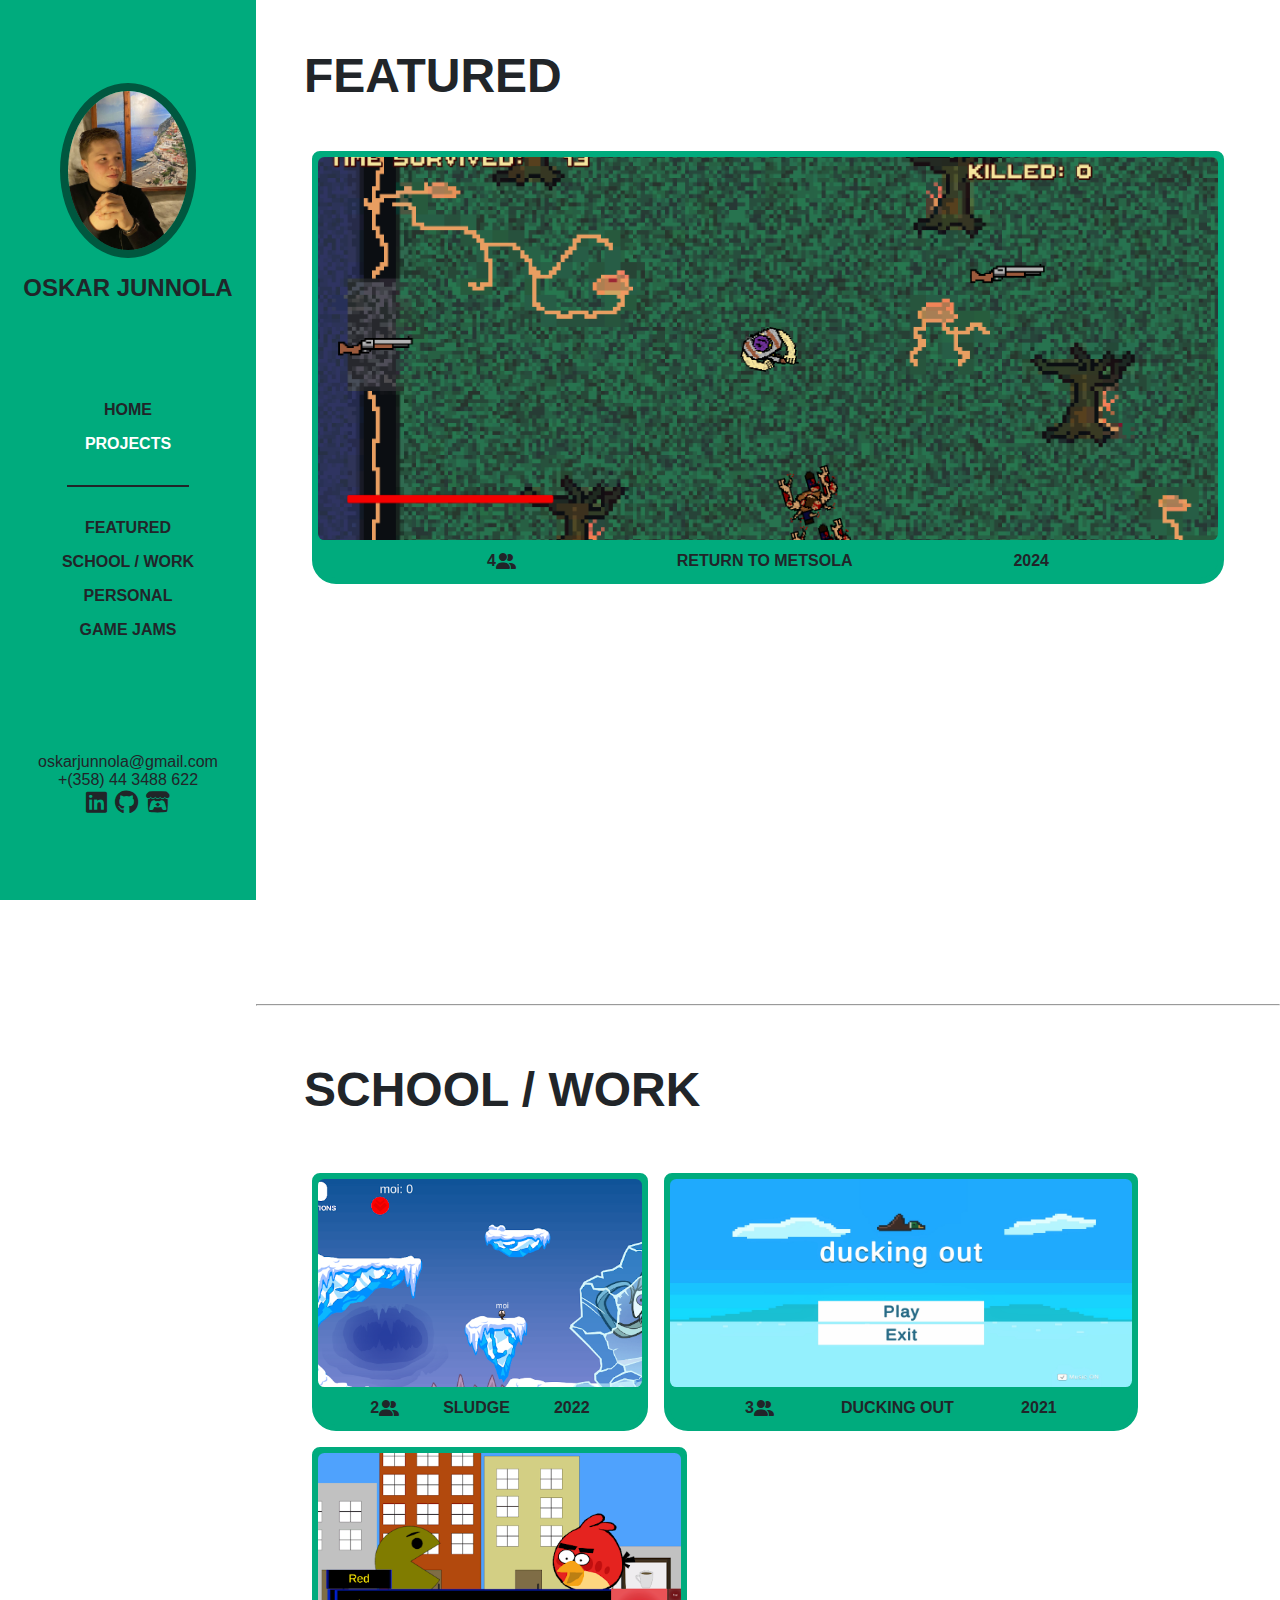
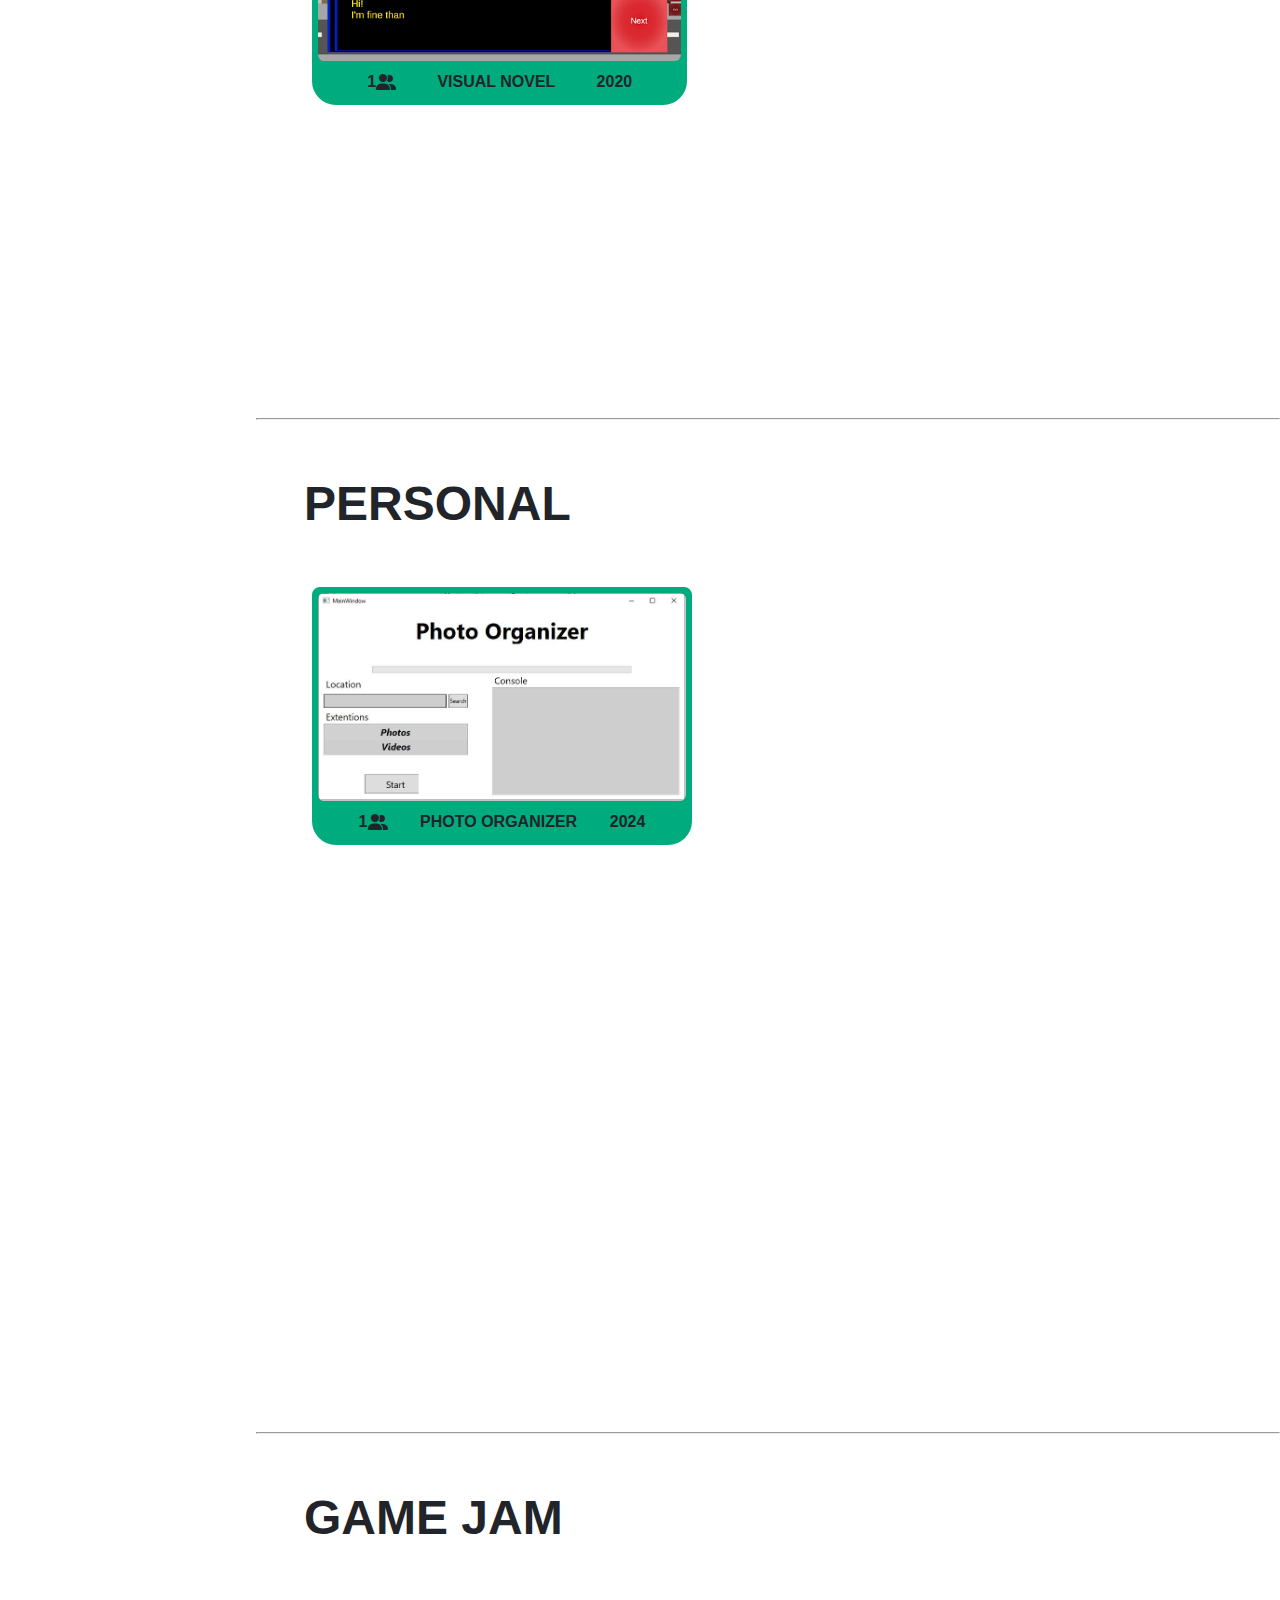
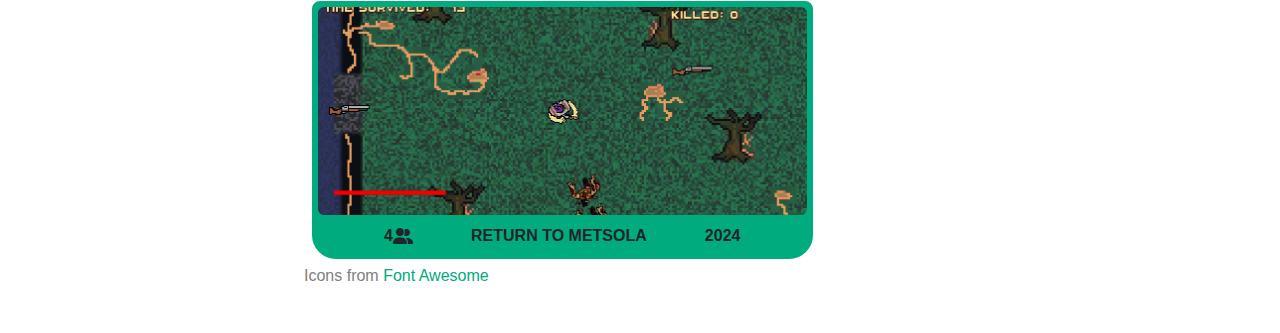
<file: projects.html>
<!doctype html><!-- kerrotaan selaimelle dokumenttityyppi-->
<html lang="en"><!--tämän sisällä trakennetaan koko sivu-->
    <head><!-- tässä kerrotaan selaimelle kakki taustatiedot-->
        <meta charset="utf-8">
        <meta name="description" content="A projects overview page for portfolio">
        <meta name="keywords" content="CV, portfolio, projects">
        <meta name="author" content="Oskar Junnola">
        <meta name="viewport" content="width=device-width, initial-scale=1.0">

        <link href="css/styles.css" rel="stylesheet">
        <link href="css/project_overview_styles.css" rel="stylesheet">

        <link rel="stylesheet" href="https://cdnjs.cloudflare.com/ajax/libs/font-awesome/6.7.2/css/all.min.css">
        <script src="js/ExpandMenu.js"></script>
        <title>Projects overview</title>
    </head>
    <!--Checks if mobile @media is active, Enables ExpandMenu-->
    <body onload="CheckForMobile()">
        <div id="PageWrapper">

            <nav id="navbar">
                <div id="navbar-content" class="flex column">
                    <div id="profile">
                        <!--profile image disabled if on mobile, expand menu icon enabled if on mobile-->
                        <img id="img-profile" class="non-mobile mb1" src="img/profile.jpg" alt="profile picture">
                        <h2 id="navname" class="mb1">Oskar Junnola</h2>
                        <a class="mobile icon" onclick="ExpandMenu()"><i class="fa fa-bars"></i></a>
                    </div>
                    <div id="expand">
                                                <!--the pages navigation, doesn't change-->
                        <div class="navbar-nav flex column">
                            <a class="nav-link mb1" href="index.html">Home</a>
                            <a class="nav-link activeNav mb2" href="projects.html" title="Go to projects page">Projects</a>
                        </div>
                        <hr class="nav-devider mb2">
                        <!--inside the page navigation, Changes depending on the page-->
                        <div class="navbar-nav flex column">
                            <a class="nav-link mb1" href="#featured" onclick="ExpandMenu()">Featured</a>
                            <a class="nav-link mb1" href="#work" onclick="ExpandMenu()">School / work</a>
                            <a class="nav-link mb1" href="#personal" onclick="ExpandMenu()">Personal</a>
                            <a class="nav-link mb2" href="#jam" onclick="ExpandMenu()">Game jams</a>
                        </div>

                    </div>
                    <!--Contacts, disabled if on mobile-->
                    <div id="nav-contacts" class="non-mobile flex column">
                        <a href="mailto:oskarjunnola@gmail.com">oskarjunnola@gmail.com</a>
                        <a href="tel:+358443488622">+(358) 44 3488 622</a>
                        <div class="contact-icons flex flex-center">
                            <a href="https://www.linkedin.com/in/oskarjunnola" target="_blank"><i class="fa-brands fa-linkedin"></i></a>
                            <a href="https://github.com/Junski1/Git_Portfolio" target="_blank"><i class="fa-brands fa-github"></i></a>
                            <a href="https://junsk1.itch.io" target="_blank"><i class="fa-brands fa-itch-io"></i></a>
                        </div> 
                    </div>
                </div>
            </nav>
            <div id="content">
                <section id="featured">
                    <h1 class="header mb3">Featured</h1>
                    <div class="projects-holder">
                        <div class="project">
                            <a href="projects/returntometsola.html" class="project-link">
                                <img src="img/ReturnToMetsola/Gameplay.png" alt="Image of Return to metsola">
                                <div class="project-info flex">
                                    <div class="flex"><h4>4</h4><i class="fa-solid fa-user-group"></i></div>
                                    <h4>Return to metsola</h4>
                                    <h4>2024</h4>
                                </div>
                            </a>
                        </div>
                    </div>
                </section>
                <hr id="work">
                <section>
                    <h1 class="header mb3">School / Work</h1>
                    <div class="projects-holder flex">
                        <div class="project">
                            <a href="projects/sludge.html" class="project-link">
                                <img src="img/Sludge/sludge.png" alt="Image of Sludge">
                                <div class="project-info flex">
                                    <div class="flex"><h4>2</h4><i class="fa-solid fa-user-group"></i></div>
                                    <h4>Sludge</h4>
                                    <h4>2022</h4>
                                </div>
                            </a>
                        </div>
                        <div class="project">
                            <a href="projects/duckingout.html" class="project-link">
                                <img src="img/DuckingOut/DuckingOut.jpg" alt="Image of Ducking Out">
                                <div class="project-info flex">
                                    <div class="flex"><h4>3</h4><i class="fa-solid fa-user-group"></i></div>
                                    <h4>Ducking Out</h4>
                                    <h4>2021</h4>
                                </div>
                            </a>
                        </div>
                        <div class="project">
                            <a href="projects/visualnovel.html" class="project-link">
                                <img src="img/VisualNovel/visualNovel.png" alt="Image of Visual Novel">
                                <div class="project-info flex">
                                    <div class="flex"><h4>1</h4><i class="fa-solid fa-user-group"></i></div>
                                    <h4>Visual Novel</h4>
                                    <h4>2020</h4>
                                </div>
                            </a>
                        </div>
                    </div>
                </section>
                <hr id="personal">
                <section>
                    <h1 class="header mb3">Personal</h1>
                    <div class="projects-holder flex">
                        <div class="project">
                            <a href="projects/photo_organizer.html" class="project-link">
                                <img src="img/PhotoOrganizer/start.JPG" alt="Image of Photo organizer">
                                <div class="project-info flex">
                                    <div class="flex"><h4>1</h4><i class="fa-solid fa-user-group"></i></div>
                                    <h4>Photo organizer</h4>
                                    <h4>2024</h4>
                                </div>
                            </a>
                        </div>
                    </div>
                </section>
                <hr id="jam">
                <!--End-section makes the last section as small as can be, other sections is atleast one viewport long-->
                <section id="end-section">
                    <h1 class="header mb3">Game jam</h1>
                    <div class="projects-holder flex">
                        <div class="project">
                            <a href="projects/returntometsola.html" class="project-link">
                                <img src="img/ReturnToMetsola/Gameplay.png" alt="Image of Return to metsola">
                                <div class="project-info flex">
                                    <div class="flex"><h4>4</h4><i class="fa-solid fa-user-group"></i></div>
                                    <h4>Return to metsola</h4>
                                    <h4>2024</h4>
                                </div>
                            </a>
                        </div>
                    </div>
                    <p id="reference">Icons from <a href="https://fontawesome.com/">Font Awesome</a></p>
                </section>
            </div>
        </div>
    </body>
</html>
</file>
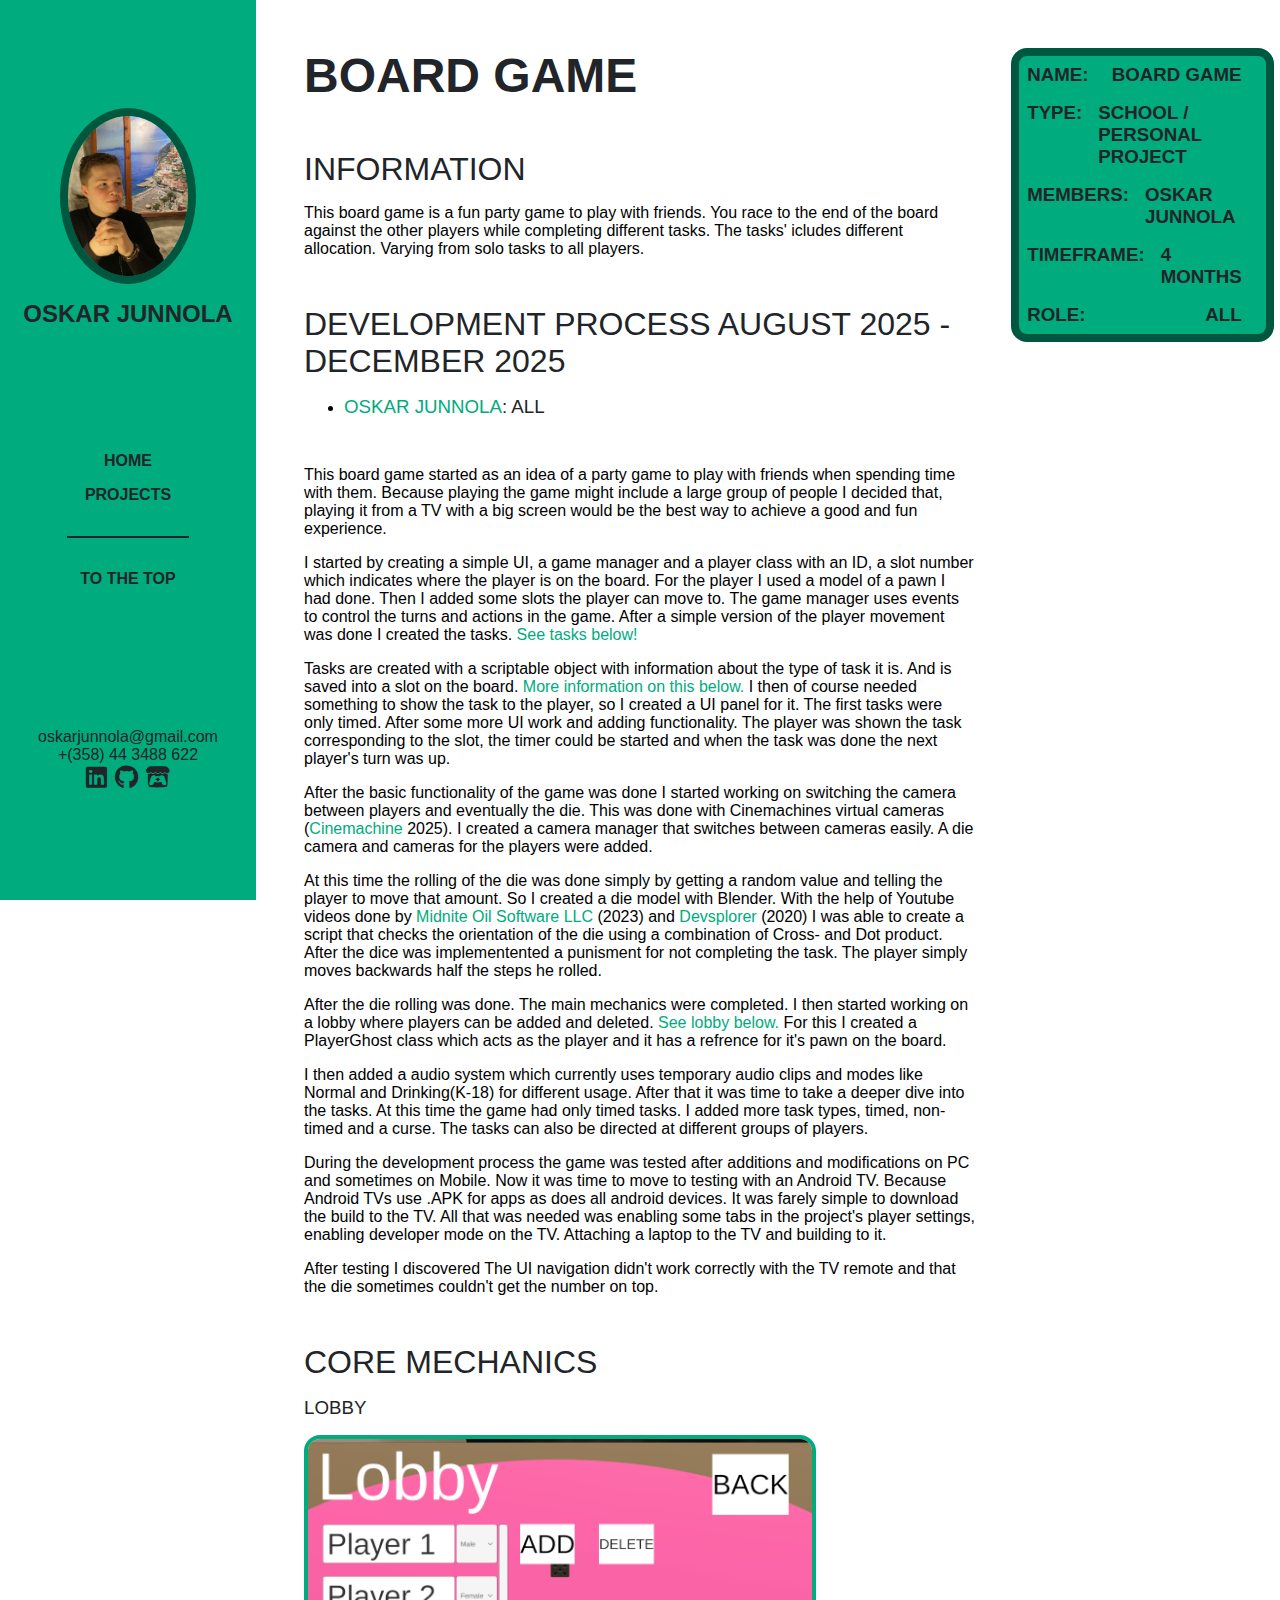
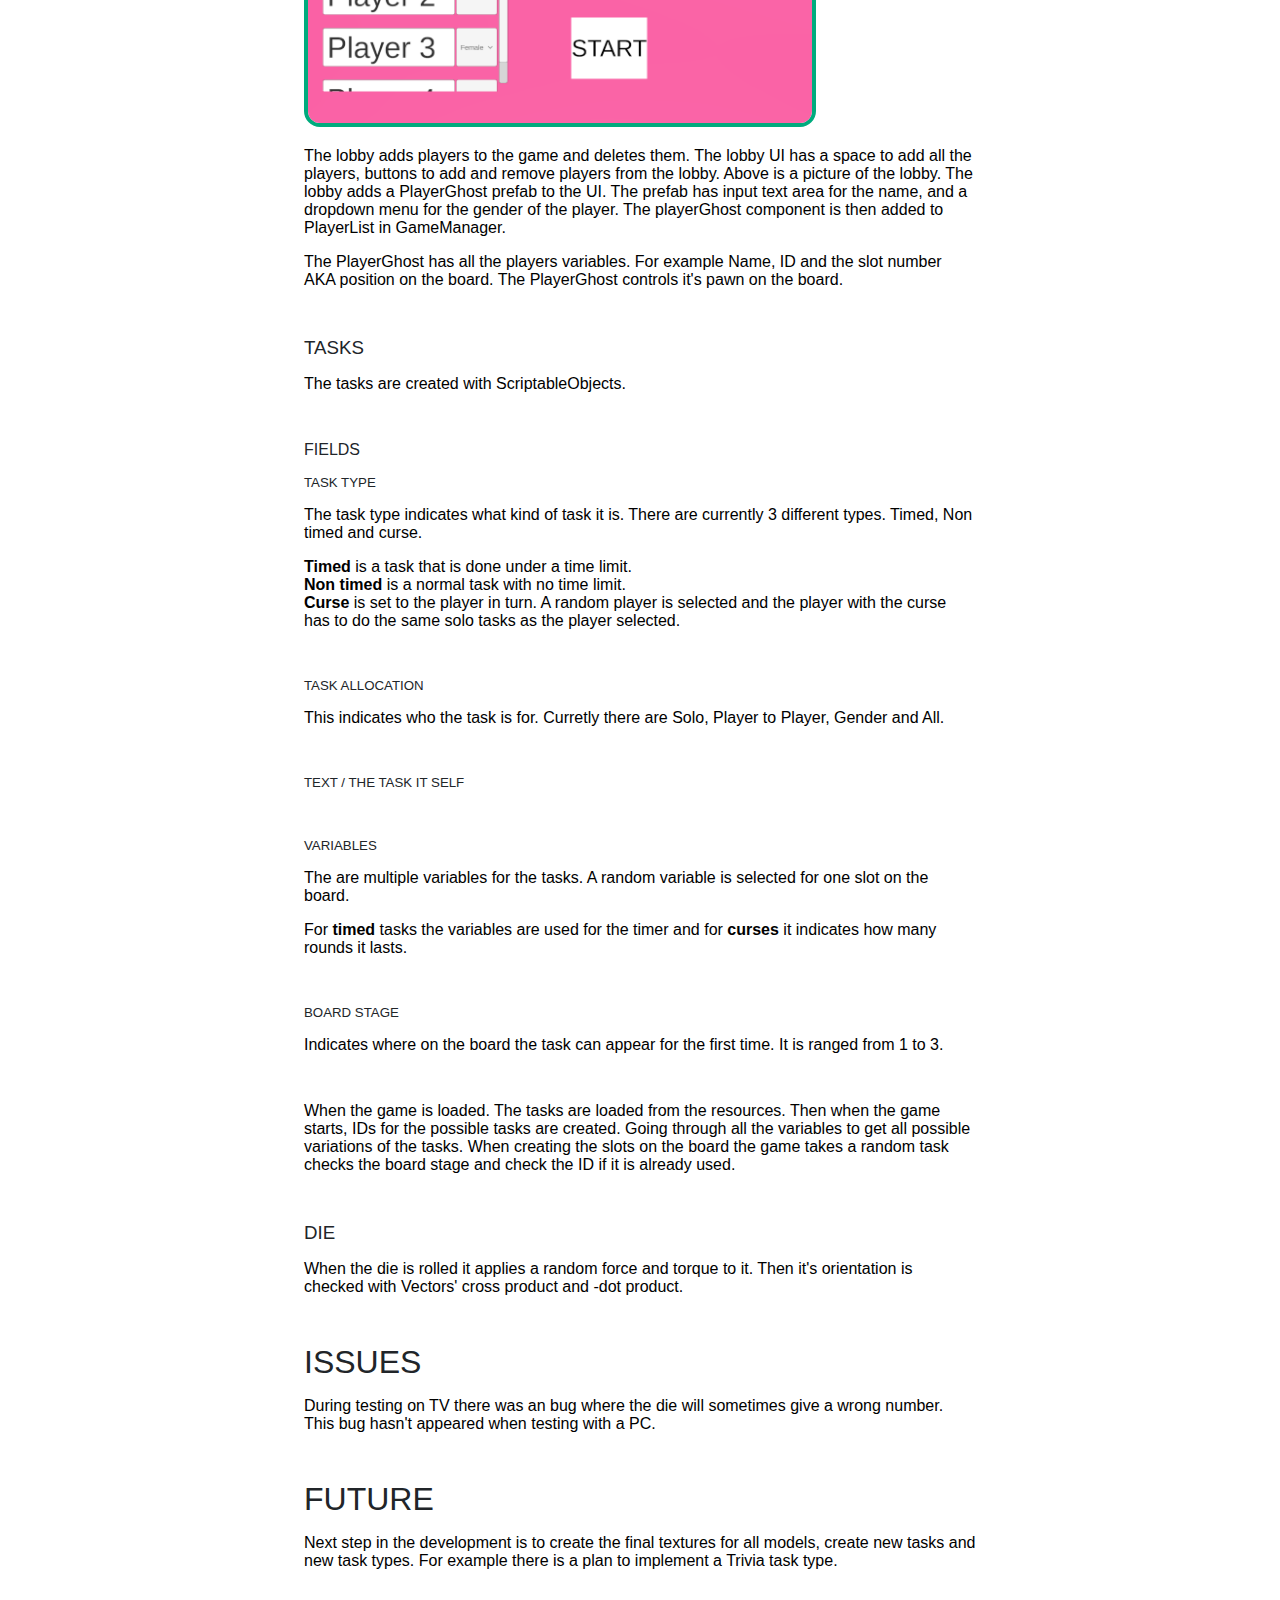
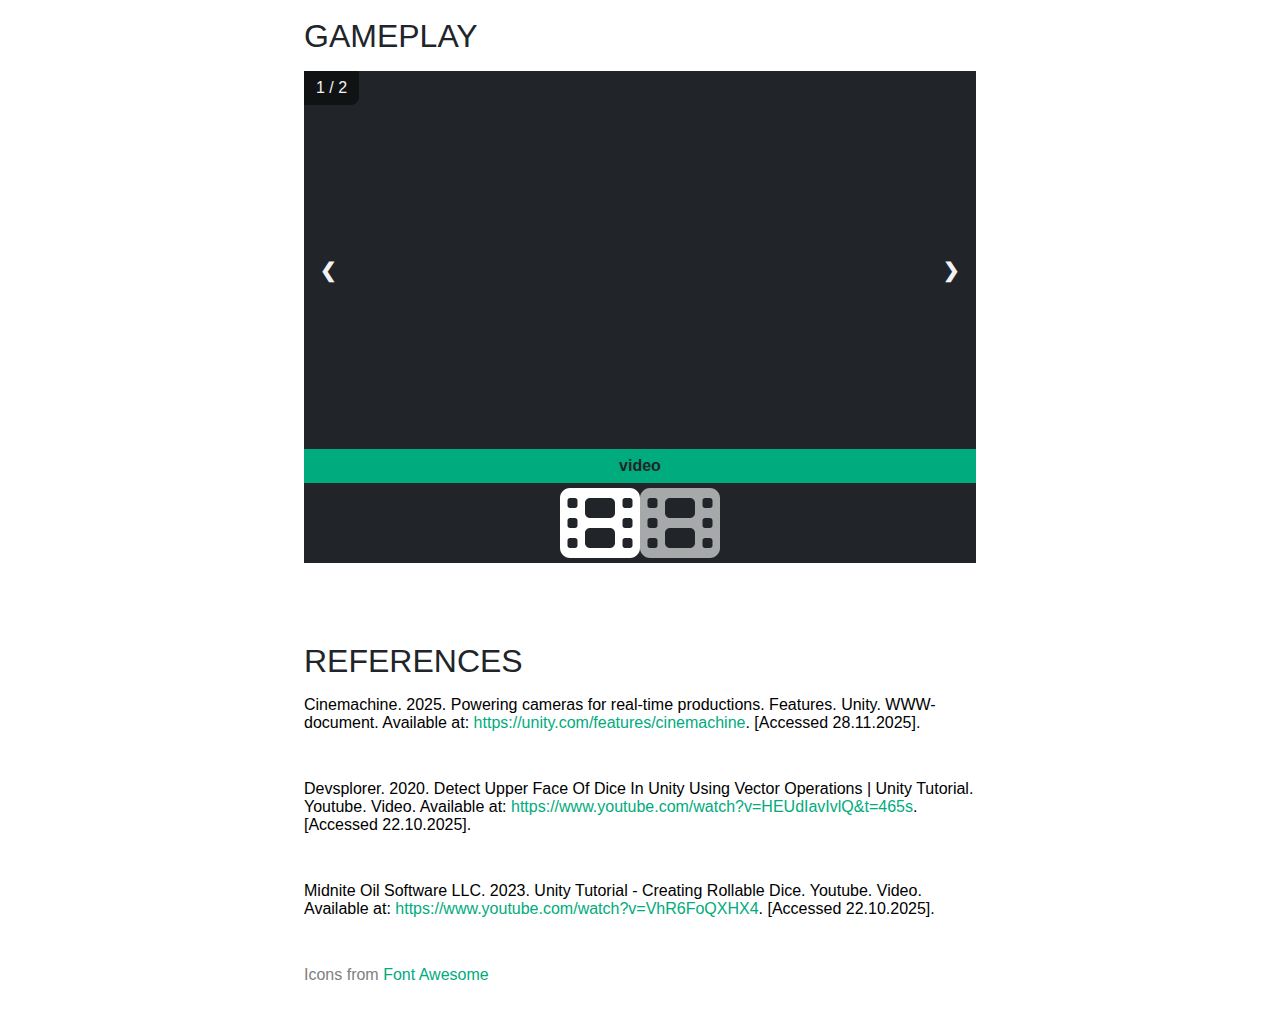
<file: projects/board_game_report.html>
<!doctype html><!-- kerrotaan selaimelle dokumenttityyppi-->
<html  lang="en"><!--tämän sisällä trakennetaan koko sivu-->
    <head><!-- tässä kerrotaan selaimelle kakki taustatiedot-->
        <meta charset="utf-8">
        <meta name="description" content="A report for a project">
        <meta name="keywords" content="CV, portfolio, project, report">
        <meta name="author" content="Oskar Junnola">
        <meta name="viewport" content="width=device-width, initial-scale=1.0">

        <link href="../css/styles.css" rel="stylesheet">
        <link href="../css/project_styles.css" rel="stylesheet">

        <link rel="stylesheet" href="https://cdnjs.cloudflare.com/ajax/libs/font-awesome/6.7.2/css/all.min.css">

        <script src="../js/ExpandMenu.js"></script>
        <script src="../js/ModalScripts.js"></script>
        <title>Board Game</title>
    </head>
    <body onload="CheckForMobile(), CreateModal('../img/BoardGame/', 'info.json')">
        <div id="PageWrapper">

            <nav id="navbar">
                <div id="navbar-content" class="flex column">
                    <div id="profile">
                        <img id="img-profile" class="non-mobile mb1" src="../img/profile.jpg" alt="profile picture">
                        <h2 id="navname" class="mb1">Oskar Junnola</h2>
                        <a class="mobile icon" onclick="ExpandMenu()"><i class="fa fa-bars"></i></a>
                    </div>
                    <div id="expand">
                        
                        <div class="navbar-nav flex column">
                            <a class="nav-link mb1" href="../index.html">Home</a>
                            <a class="nav-link mb2" href="../projects.html" title="Go to projects page">Projects</a>
                        </div>
                        <hr class="nav-devider mb2">
                        <div class="navbar-nav flex column">
                            <a class="nav-link mb2" href="#PageWrapper">To the top</a>
                        </div>

                    </div>

                    <div id="nav-contacts" class="non-mobile flex column">
                        <a href="mailto:oskarjunnola@gmail.com">oskarjunnola@gmail.com</a>
                        <a href="tel:+358443488622">+(358) 44 3488 622</a>
                        <div class="contact-icons flex flex-center">
                            <a href="https://www.linkedin.com/in/oskarjunnola" target="_blank"><i class="fa-brands fa-linkedin"></i></a>
                            <a href="https://github.com/Junski1/Git_Portfolio" target="_blank"><i class="fa-brands fa-github"></i></a>
                            <a href="https://junsk1.itch.io" target="_blank"><i class="fa-brands fa-itch-io"></i></a>
                        </div> 
                    </div>
                </div>
            </nav>
            <div id="content">
                <div id="info-box" class="flex column">
                    <div class ="flex mb1">
                        <h3>Name:</h3> <h3>Board game</h3>
                    </div>
                    <div class ="flex mb1">
                        <h3>Type:</h3> <h3>School / Personal project</h3>
                    </div>
                    <div class ="flex  mb1">
                        <h3>Members:</h3> <h3>Oskar Junnola</h3>
                    </div>
                    <div class ="flex  mb1">
                        <h3>Timeframe:</h3> <h3>4 months</h3>
                    </div>
                    <div class ="flex">
                        <h3>Role:</h3> <h3>All</h3>
                    </div>
                </div>
                <section>
                    <div>
                        <h1 class="header mb3">Board Game</h1>
                        <h1 class="subheading mb1">Information</h1>
                        <p class="para mb3">
                            This board game is a fun party game to play with friends. 
                            You race to the end of the board against the other players while completing different tasks. 
                            The tasks' icludes different allocation. Varying from solo tasks to all players.
                        </p>
                        <h1 class="subheading mb1">Development process August 2025 - December 2025</h1>
                        <ul class="mb3">
                            <li><h3 class="subheading"><a href="https://portfolio.gamelab.fi/oskar.junnola/">Oskar Junnola</a>: All</h3></li>
                        </ul>
                        <p class="para mb1">
                            This board game started as an idea of a party game to play with friends when spending time with them. 
                            Because playing the game might include a large group of people I decided that, playing it from a TV with a big screen would be the best way to achieve a good and fun experience.
                        </p>
                        <p class="para mb1">
                            I started by creating a simple UI, a game manager and a player class with an ID, a slot number which indicates where the player is on the board. 
                            For the player I used a model of a pawn I had done.
                            Then I added some slots the player can move to. The game manager uses events to control the turns and actions in the game. 
                            After a simple version of the player movement was done I created the tasks. <a href="#tasks">See tasks below!</a>
                        </p>
                        <p class="para mb1">
                            Tasks are created with a scriptable object with information about the type of task it is. And is saved into a slot on the board. <a href="#tasks">More information on this below. </a>
                            I then of course needed something to show the task to the player, so I created a UI panel for it. The first tasks were only timed. 
                            After some more UI work and adding functionality. The player was shown the task corresponding to the slot, the timer could be started and when the task was done the next player's turn was up. 
                        </p>
                        <p class="para mb1">
                            After the basic functionality of the game was done I started working on switching the camera between players and eventually the die. 
                            This was done with Cinemachines virtual cameras (<a href="#references">Cinemachine</a> 2025). I created a camera manager that switches between cameras easily.
                            A die camera and cameras for the players were added.
                        </p>

                        <p class="para mb1">
                            At this time the rolling of the die was done simply by getting a random value and telling the player to move that amount. 
                            So I created a die model with Blender. 
                            With the help of Youtube videos done by <a href="#references">Midnite Oil Software LLC</a> (2023) and <a href="#references">Devsplorer</a> (2020) 
                            I was able to create a script that checks the orientation of the die using a combination of Cross- and Dot product.
                            After the dice was implementented a punisment for not completing the task. The player simply moves backwards half the steps he rolled. 

                        </p>

                        <p class="para mb1">
                            After the die rolling was done. The main mechanics were completed. 
                            I then started working on a lobby where players can be added and deleted. <a href="#lobby">See lobby below.</a>
                            For this I created a PlayerGhost class which acts as the player and it has a refrence for it's pawn on the board.
                        </p>

                        <p class="para mb1">
                            I then added a audio system  which currently uses temporary audio clips and modes like Normal and Drinking(K-18) for different usage.
                            After that it was time to take a deeper dive into the tasks. At this time the game had only timed tasks. 
                            I added more task types, timed, non-timed and a curse. The tasks can also be directed at different groups of players. 
                        </p>

                        <p class="para mb1">
                            During the development process the game was tested after additions and modifications on PC and sometimes on Mobile. 
                            Now it was time to move to testing with an Android TV. 
                            Because Android TVs use .APK for apps as does all android devices. It was farely simple to download the build to the TV. 
                            All that was needed was enabling some tabs in the project's player settings, enabling developer mode on the TV. 
                            Attaching a laptop to the TV and building to it.
                        </p>

                        <p class="para mb3">
                            After testing I discovered The UI navigation didn't work correctly with the TV remote and that the die sometimes couldn't get the number on top. 
                        </p>

                        <h1 class="subheading mb1">Core mechanics</h1>

                        <h3 class="subheading mb1">Lobby</h3>
                        <img src="../img/BoardGame/boardgame_lobby.png" alt="an image of the lobby" id="lobby" class="para_img mb1">
                        <p class="para mb1">
                            The lobby adds players to the game and deletes them. 
                            The lobby UI has a space to add all the players, buttons to add and remove players from the lobby. 
                            Above is a picture of the lobby. The lobby adds a PlayerGhost prefab to the UI. The prefab has input text area for the name, and a dropdown menu for the gender of the player. 
                            The playerGhost component is then added to PlayerList in GameManager.
                        </p>

                        <p class="para mb3">
                            The PlayerGhost has all the players variables. For example Name, ID and the slot number AKA position on the board. 
                            The PlayerGhost controls it's pawn on the board.
                        </p>

                        <h3 class="subheading mb1" id="tasks">Tasks</h3>
                        <p class="para mb3">
                            The tasks are created with ScriptableObjects.
                        </p>

                        <h4 class="subheading mb1">Fields</h4>

                        <div class="flex column mb3">
                            <div class="mb3">
                                <h5 class="subheading mb1">Task type</h5>
                                <p class="para mb1">The task type indicates what kind of task it is. There are currently 3 different types. Timed, Non timed and curse.</p>
                                <p class="para"><strong>Timed</strong> is a task that is done under a time limit.</p>
                                <p class="para"><strong>Non timed</strong> is a normal task with no time limit.</p>
                                <p class="para">
                                    <strong>Curse</strong> 
                                    is set to the player in turn. 
                                    A random player is selected and the player with the curse has to do the same solo tasks as the player selected. 
                                </p>
                            </div>
                            <div class="mb3">
                                <h5 class="subheading mb1">Task allocation</h5>
                                <p class="para">This indicates who the task is for. Curretly there are Solo, Player to Player, Gender and All. </p>
                            </div>
                            <div class="mb3">
                                <h5 class="subheading">Text / The task it self</h5>
                            </div>
                            <div class="mb3">
                                <h5 class="subheading mb1">Variables</h5>
                                <p class="para mb1">The are multiple variables for the tasks. A random variable is selected for one slot on the board.</p>
                                <p class="para">For <strong>timed</strong> tasks the variables are used for the timer and for <strong>curses</strong> it indicates how many rounds it lasts.</p>
                            </div>

                            <div>
                                <h5 class="subheading mb1">Board stage</h5>
                                <p class="para">Indicates where on the board the task can appear for the first time. It is ranged from 1 to 3.</p>
                            </div>
                        </div>

                        <p class="para mb3">
                            When the game is loaded. The tasks are loaded from the resources. Then when the game starts, IDs for the possible tasks are created. 
                            Going through all the variables to get all possible variations of the tasks. 
                            When creating the slots on the board the game takes a random task checks the board stage and check the ID if it is already used.
                        </p>

                        <h3 class="subheading mb1">Die</h3>
                        <p class="para mb3">
                           When the die is rolled it applies a random force and torque to it. Then it's orientation is checked with Vectors' cross product and -dot product.
                        </p>
                        
                        <h1 class="subheading mb1">Issues</h1>
                        
                         <p class="para mb3">
                          During testing on TV there was an bug where the die will sometimes give a wrong number. 
                          This bug hasn't appeared when testing with a PC.
                        </p>
                        
                        <h1 class="subheading mb1">Future</h1>
                         <p class="para mb3">
                          Next step in the development is to create the final textures for all models, create new tasks and new task types. 
                          For example there is a plan to implement a Trivia task type.
                        </p>
                        
                    </div>
                    <!--The image gallery is created here via a JavaScript script-->
                    <h1 class="subheading mb1">Gameplay</h1>
                    <div id="slides-container" class="mb5">
                    </div>

                    <h1 class="subheading mb1" id ="references">references</h1>
                    <p class="para mb3">
                        Cinemachine. 2025. Powering cameras for real-time productions. Features. Unity. WWW-document.
                        Available at: <a href="https://unity.com/features/cinemachine">https://unity.com/features/cinemachine</a>. [Accessed 28.11.2025].
                    </p>
                    <p class="para mb3">
                        Devsplorer. 2020. Detect Upper Face Of Dice In Unity Using Vector Operations | Unity Tutorial. Youtube. Video.
                        Available at: <a href="https://www.youtube.com/watch?v=HEUdIavIvlQ&t=465s">https://www.youtube.com/watch?v=HEUdIavIvlQ&t=465s</a>. [Accessed 22.10.2025].
                    </p>
                    <p class="para mb3">
                        Midnite Oil Software LLC. 2023. Unity Tutorial - Creating Rollable Dice. Youtube. Video.
                        Available at: <a href="https://www.youtube.com/watch?v=VhR6FoQXHX4">https://www.youtube.com/watch?v=VhR6FoQXHX4</a>. [Accessed 22.10.2025].
                    </p>
                    
                    <p id="reference">Icons from <a href="https://fontawesome.com/">Font Awesome</a></p>
                </section>
            </div>
        </div>
    </body>
</html>
</file>
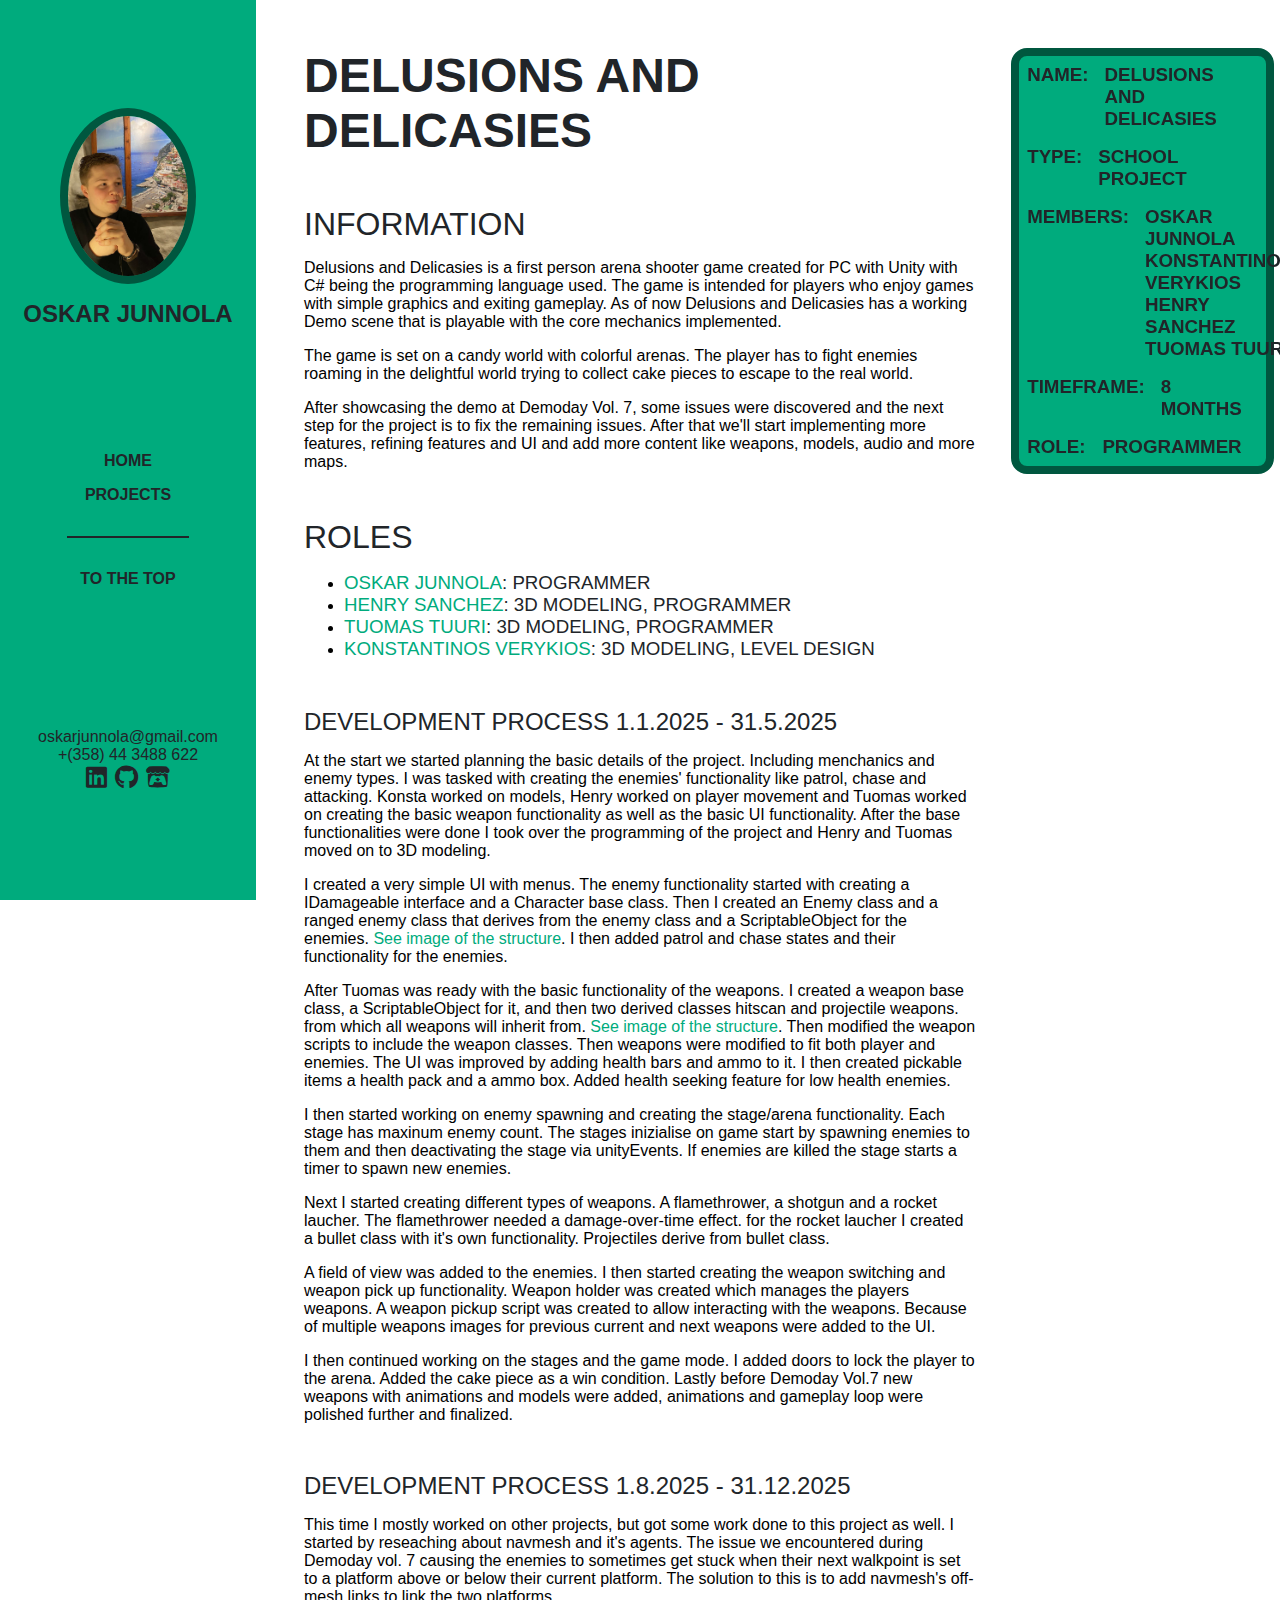
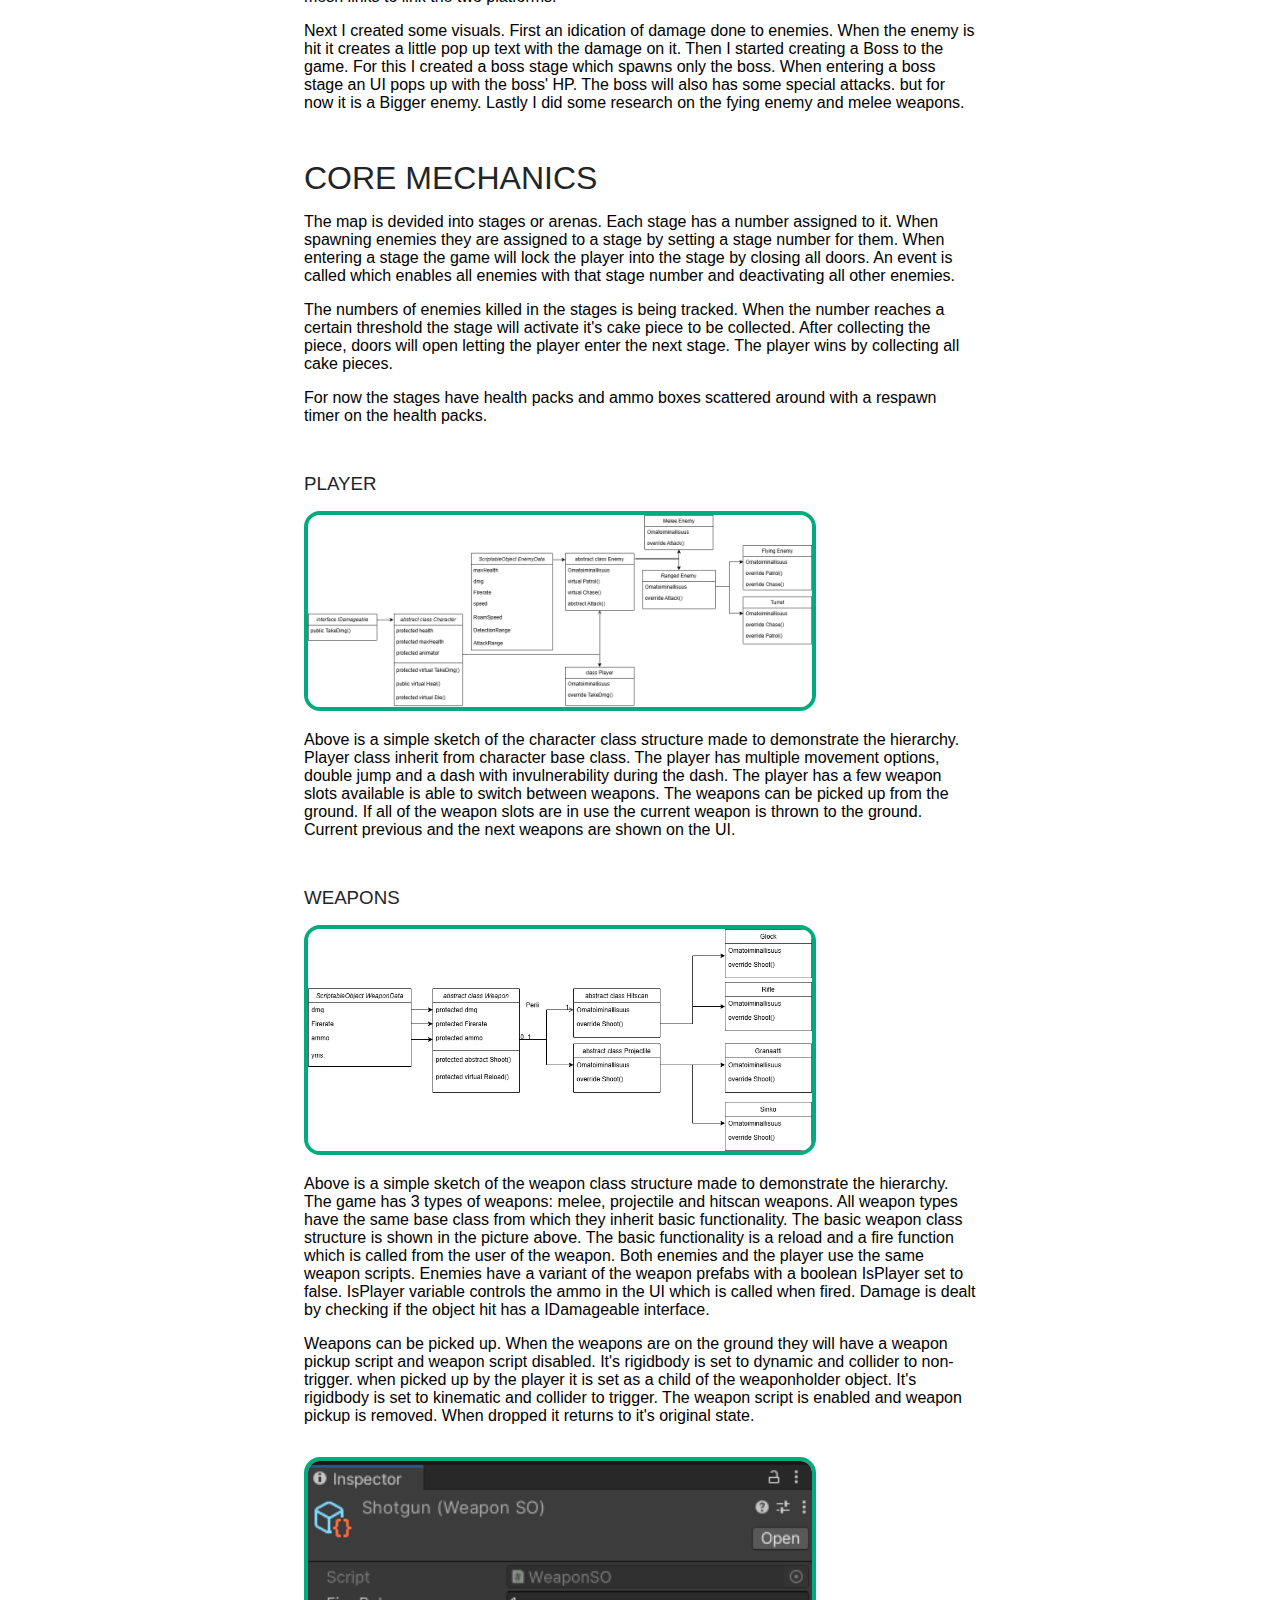
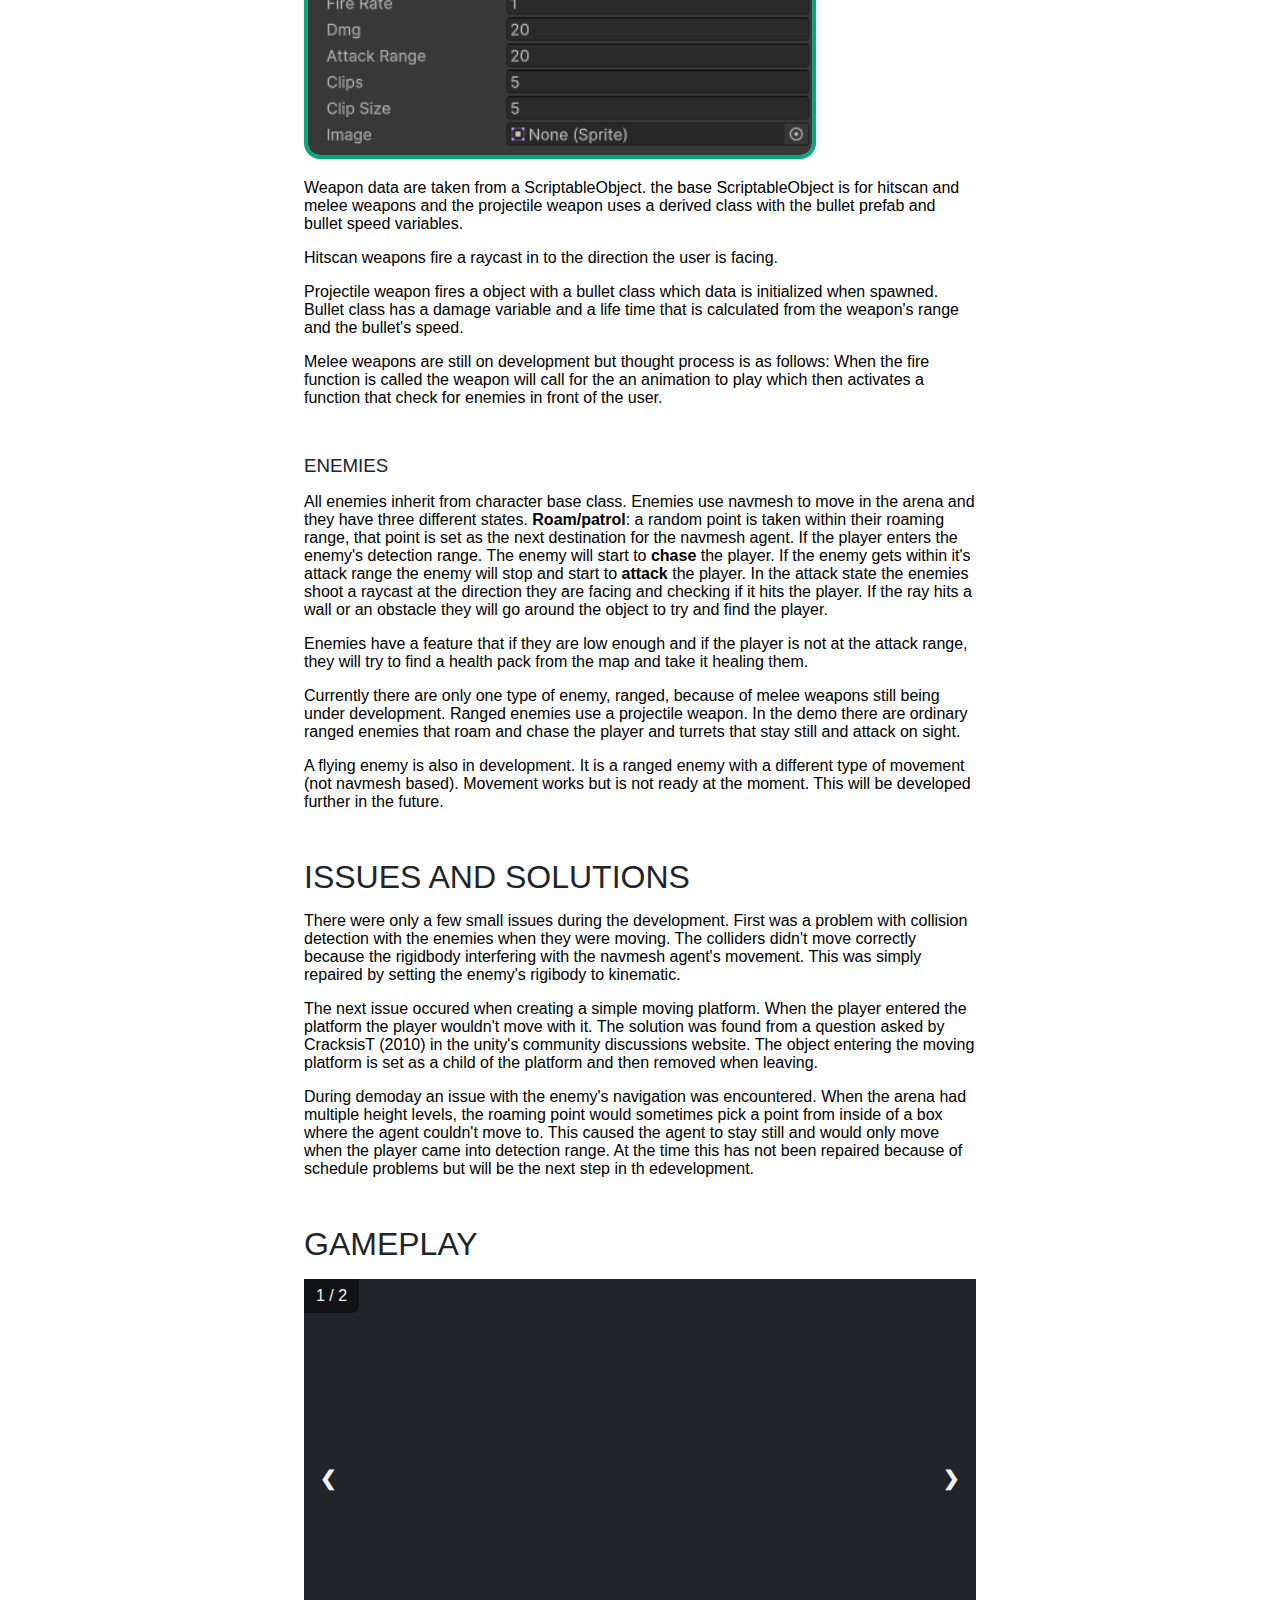
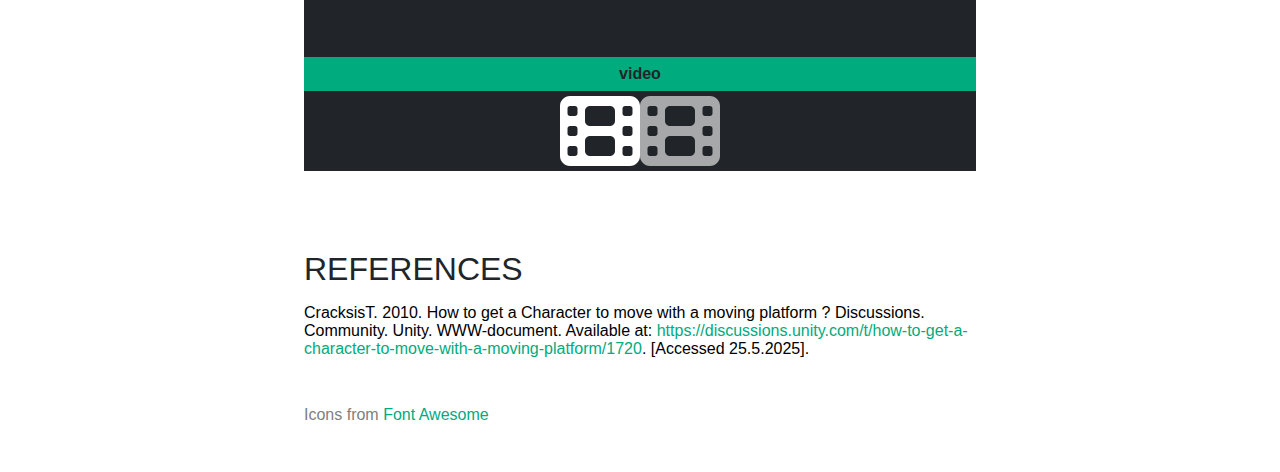
<file: projects/delusions_and_delicasies_report.html>
<!doctype html><!-- kerrotaan selaimelle dokumenttityyppi-->
<html  lang="en"><!--tämän sisällä trakennetaan koko sivu-->
    <head><!-- tässä kerrotaan selaimelle kakki taustatiedot-->
        <meta charset="utf-8">
        <meta name="description" content="A report for Delusions and Delicasies">
        <meta name="keywords" content="CV, portfolio, project, report">
        <meta name="author" content="Oskar Junnola">
        <meta name="viewport" content="width=device-width, initial-scale=1.0">

        <link href="../css/styles.css" rel="stylesheet">
        <link href="../css/project_styles.css" rel="stylesheet">

        <link rel="stylesheet" href="https://cdnjs.cloudflare.com/ajax/libs/font-awesome/6.7.2/css/all.min.css">

        <script src="../js/ExpandMenu.js"></script>
        <script src="../js/ModalScripts.js"></script>
        <title>Delusions and Delicasies report</title>
    </head>
    <body onload="CheckForMobile(), CreateModal('../img/DelusionsAndDelicasies/', 'info.json')">
        <div id="PageWrapper">

            <nav id="navbar">
                <div id="navbar-content" class="flex column">
                    <div id="profile">
                        <img id="img-profile" class="non-mobile mb1" src="../img/profile.jpg" alt="profile picture">
                        <h2 id="navname" class="mb1">Oskar Junnola</h2>
                        <a class="mobile icon" onclick="ExpandMenu()"><i class="fa fa-bars"></i></a>
                    </div>
                    <div id="expand">
                        
                        <div class="navbar-nav flex column">
                            <a class="nav-link mb1" href="../index.html">Home</a>
                            <a class="nav-link mb2" href="../projects.html" title="Go to projects page">Projects</a>
                        </div>
                        <hr class="nav-devider mb2">
                        <div class="navbar-nav flex column">
                            <a class="nav-link mb2" href="#PageWrapper">To the top</a>
                        </div>

                    </div>

                    <div id="nav-contacts" class="non-mobile flex column">
                        <a href="mailto:oskarjunnola@gmail.com">oskarjunnola@gmail.com</a>
                        <a href="tel:+358443488622">+(358) 44 3488 622</a>
                        <div class="contact-icons flex flex-center">
                            <a href="https://www.linkedin.com/in/oskarjunnola" target="_blank"><i class="fa-brands fa-linkedin"></i></a>
                            <a href="https://github.com/Junski1/Git_Portfolio" target="_blank"><i class="fa-brands fa-github"></i></a>
                            <a href="https://junsk1.itch.io" target="_blank"><i class="fa-brands fa-itch-io"></i></a>
                        </div> 
                    </div>
                </div>
            </nav>
            <div id="content">
                <div id="info-box" class="flex column">
                    <div class ="flex mb1">
                        <h3>Name:</h3> <h3>Delusions and Delicasies</h3>
                    </div>
                    <div class ="flex mb1">
                        <h3>Type:</h3> <h3>School project</h3>
                    </div>
                    <div class ="flex  mb1">
                        <h3>Members:</h3> <h3>Oskar Junnola
                            <br><a href="https://portfolio.gamelab.fi/konstantinos.verykio/">Konstantinos Verykios</a>
                            <br><a href="https://portfolio.gamelab.fi/henry.sanchez/">Henry Sanchez</a>
                            <br><a href="https://portfolio.gamelab.fi/tuomas.tuuri/">Tuomas Tuuri</a></h3>
                    </div>
                    <div class ="flex  mb1">
                        <h3>Timeframe:</h3> <h3>8 months</h3>
                    </div>
                    <div class ="flex">
                        <h3>Role:</h3> <h3>Programmer</h3>
                    </div>
                </div>
                <section>
                    <div>
                        <h1 class="header mb3">Delusions and Delicasies</h1>
                        <h1 class="subheading mb1">Information</h1>
                        <p class="para mb1">
                            Delusions and Delicasies is a first person arena shooter game created for PC with Unity with C# being the programming language used. 
                            The game is intended for players who enjoy games with simple graphics and exiting gameplay. 
                            As of now Delusions and Delicasies has a working Demo scene that is playable with the core mechanics implemented.
                        </p>
                        <p class="para mb1">
                            The game is set on a candy world with colorful arenas. The player has to fight enemies roaming in the delightful world trying to collect cake pieces to escape to the real world.
                        </p>
                        <p class="para mb3">
                            After showcasing the demo at Demoday Vol. 7, some issues were discovered and the next step for the project is to fix the remaining issues. 
                            After that we'll start implementing more features, refining features and UI and add more content like weapons, models, audio and more maps.
                        </p>
                        <h1 class="subheading mb1">Roles</h1>
                        <ul class="mb3">
                            <li><h3 class="subheading"><a href="https://portfolio.gamelab.fi/oskar.junnola/">Oskar Junnola</a>: programmer</h3></li>
                            <li><h3 class="subheading"><a href="https://portfolio.gamelab.fi/henry.sanchez/">Henry Sanchez</a>: 3D modeling, programmer</h3></li>
                            <li><h3 class="subheading"><a href="https://portfolio.gamelab.fi/tuomas.tuuri/">Tuomas Tuuri</a>: 3D modeling, programmer</h3></li>
                            <li><h3 class="subheading"><a href="https://portfolio.gamelab.fi/konstantinos.verykio/">Konstantinos Verykios</a>: 3D modeling, Level design</h3></li>
                        </ul>

                        <h2 class="subheading mb1">development process 1.1.2025 - 31.5.2025</h2>
                        <p class="para mb1">
                            At the start we started planning the basic details of the project. Including menchanics and enemy types. I was tasked with creating the enemies' functionality like patrol, chase and attacking. 
                            Konsta worked on models, Henry worked on player movement and Tuomas worked on creating the basic weapon functionality as well as the basic UI functionality. 
                            After the base functionalities were done I took over the programming of the project and Henry and Tuomas moved on to 3D modeling.
                        </p>
                        <p class="para mb1">
                            I created a very simple UI with menus. The enemy functionality started with creating a IDamageable interface and a Character base class. 
                            Then I created an Enemy class and a ranged enemy class that derives from the enemy class and a ScriptableObject for the enemies. 
                            <a href="#char_class">See image of the structure</a>. I then added patrol and chase states and their functionality for the enemies. 
                        </p>
                        <p class="para mb1">
                            After Tuomas was ready with the basic functionality of the weapons. I created a weapon base class, a ScriptableObject for it, and then two derived classes hitscan and projectile weapons. from which all weapons will inherit from.
                            <a href="#weapon_class">See image of the structure</a>. Then modified the weapon scripts to include the weapon classes. Then weapons were modified to fit both player and enemies. The UI was improved by adding health bars and ammo to it. 
                            I then created pickable items a health pack and a ammo box. Added health seeking feature for low health enemies.
                        </p>
                        <p class="para mb1">
                            I then started working on enemy spawning and creating the stage/arena functionality. Each stage has maxinum enemy count. 
                            The stages inizialise on game start by spawning enemies to them and then deactivating the stage via unityEvents. If enemies are killed the stage starts a timer to spawn new enemies.
                        </p>

                        <p class="para mb1">
                            Next I started creating different types of weapons. A flamethrower, a shotgun and a rocket laucher. 
                            The flamethrower needed a damage-over-time effect. for the rocket laucher I created a bullet class with it's own functionality. 
                            Projectiles derive from bullet class. 
                        </p>

                        <p class="para mb1">
                           A field of view was added to the enemies. I then started creating the weapon switching and weapon pick up functionality. 
                           Weapon holder was created which manages the players weapons. A weapon pickup script was created to allow interacting with the weapons. 
                           Because of multiple weapons images for previous current and next weapons were added to the UI.
                        </p>

                        <p class="para mb3">
                           I then continued working on the stages and the game mode. I added doors to lock the player to the arena. Added the cake piece as a win condition. 
                           Lastly before Demoday Vol.7 new weapons with animations and models were added, animations and gameplay loop were polished further and finalized.
                        </p>

                        <h2 class="subheading mb1">development process 1.8.2025 - 31.12.2025</h2>

                        <p class="para mb1">
                            This time I mostly worked on other projects, but got some work done to this project as well. I started by reseaching about navmesh and it's agents. The issue we encountered during Demoday vol. 7 causing the enemies to sometimes get stuck when their next walkpoint is set to a platform above or below their current platform. 
                            The solution to this is to add navmesh's off-mesh links to link the two platforms. 
                        </p>
                        
                        <p class="para mb3">
                            Next I created some visuals. First an idication of damage done to enemies. When the enemy is hit it creates a little pop up text with the damage on it. 
                            Then I started creating a Boss to the game. For this I created a boss stage which spawns only the boss. When entering a boss stage an UI pops up with the boss' HP. The boss will also has some special attacks. but for now it is a Bigger enemy.
                            Lastly I did some research on the fying enemy and melee weapons.
                        </p>

                        <h1 class="subheading mb1">Core mechanics</h1>
                        <p class="para mb1">
                            The map is devided into stages or arenas. Each stage has a number assigned to it. When spawning enemies they are assigned to a stage by setting a stage number for them. 
                            When entering a stage the game will lock the player into the stage by closing all doors. An event is called which enables all enemies with that stage number and deactivating all other enemies. 
                        </p>
                        <p class="para mb1">
                            The numbers of enemies killed in the stages is being tracked. When the number reaches a certain threshold the stage will activate it's cake piece to be collected. 
                            After collecting the piece, doors will open letting the player enter the next stage. The player wins by collecting all cake pieces.
                        </p>

                        <p class="para mb3">
                            For now the stages have health packs and ammo boxes scattered around with a respawn timer on the health packs.
                        </p>

                        <h3 class="subheading mb1">Player</h3>
                        <img src="../img/DelusionsAndDelicasies/char_class_structure.png" alt="chart of the weapon class structure" id="char_class" class="para_img mb1">
                        <p class="para mb3">
                            Above is a simple sketch of the character class structure made to demonstrate the hierarchy. Player class inherit from character base class. The player has multiple movement options, double jump and a dash with invulnerability during the dash. 
                            The player has a few weapon slots available is able to switch between weapons. The weapons can be picked up from the ground. 
                            If all of the weapon slots are in use the current weapon is thrown to the ground. Current previous and the next weapons are shown on the UI.
                        </p>
                        <h3 class="subheading mb1">Weapons</h3>
                        <img src="../img/DelusionsAndDelicasies/weapon_class_structure.png" alt="chart of the weapon class structure" id="weapon_class" class="para_img mb1">
                        <p class="para mb1">
                            Above is a simple sketch of the weapon class structure made to demonstrate the hierarchy. The game has 3 types of weapons: melee, projectile and hitscan weapons. All weapon types have the same base class from which they inherit basic functionality. 
                            The basic weapon class structure is shown in the picture above. The basic functionality is a reload and a fire function which is called from the user of the weapon. 
                            Both enemies and the player use the same weapon scripts. Enemies have a variant of the weapon prefabs with a boolean IsPlayer set to false. 
                            IsPlayer variable controls the ammo in the UI which is called when fired. Damage is dealt by checking if the object hit has a IDamageable interface.
                        </p>
                        <p class="para mb2">
                            Weapons can be picked up. When the weapons are on the ground they will have a weapon pickup script and weapon script disabled. It's rigidbody is set to dynamic and collider to non-trigger.
                            when picked up by the player it is set as a child of the weaponholder object. It's rigidbody is set to kinematic and collider to trigger. 
                            The weapon script is enabled and weapon pickup is removed. When dropped it returns to it's original state.
                        </p>

                        <img src="../img/DelusionsAndDelicasies/SO_data.png" alt="ScriptableObject in inspector" class="para_img mb1">
                        <p class="para mb1">
                            Weapon data are taken from a ScriptableObject. the base ScriptableObject is for hitscan and melee weapons and the projectile weapon uses a derived class with the bullet prefab and bullet speed variables.
                        </p>
                        <p class="para mb1">
                            Hitscan weapons fire a raycast in to the direction the user is facing.
                        </p>
                        <p class="para mb1">
                            Projectile weapon fires a object with a bullet class which data is initialized when spawned. 
                            Bullet class has a damage variable and a life time that is calculated from the weapon's range and the bullet's speed.
                        </p>
                        <p class="para mb3">
                            Melee weapons are still on development but thought process is as follows: 
                            When the fire function is called the weapon will call for the an animation to play which then activates a function that check for enemies in front of the user.
                        </p>

                        <h3 class="subheading mb1">Enemies</h3>
                        <p class="para mb1">
                            All enemies inherit from character base class. Enemies use navmesh to move in the arena and they have three different states. 
                            <strong>Roam/patrol</strong>: a random point is taken within their roaming range, that point is set as the next destination for the navmesh agent. 
                            If the player enters the enemy's detection range. The enemy will start to <strong>chase</strong> the player. If the enemy gets within it's attack range the enemy will stop and start to <strong>attack</strong> the player. 
                            In the attack state the enemies shoot a raycast at the direction they are facing and checking if it hits the player. If the ray hits a wall or an obstacle they will go around the object to try and find the player.
                        </p>
                        <p class="para mb1">
                            Enemies have a feature that if they are low enough and if the player is not at the attack range, they will try to find a health pack from the map and take it healing them.
                        </p>
                        <p class="para mb1">
                            Currently there are only one type of enemy, ranged, because of melee weapons still being under development. Ranged enemies use a projectile weapon. 
                            In the demo there are ordinary ranged enemies that roam and chase the player and turrets that stay still and attack on sight.
                        </p>
                        <p class="para mb3">
                            A flying enemy is also in development. It is a ranged enemy with a different type of movement (not navmesh based). 
                            Movement works but is not ready at the moment. This will be developed further in the future.
                        </p>
                        <h1 class="subheading mb1">Issues and solutions</h1>
                        <p class="para mb1">
                            There were only a few small issues during the development. First was a problem with collision detection with the enemies when they were moving. 
                            The colliders didn't move correctly because the rigidbody interfering with the navmesh agent's movement. This was simply repaired by setting the enemy's rigibody to kinematic.
                        </p>
                        <p class="para mb1">
                            The next issue occured when creating a simple moving platform. When the player entered the platform the player wouldn't move with it. 
                            The solution was found from a question asked by CracksisT (2010) in the unity's community discussions website. The object entering the moving platform is set as a child of the platform and then removed when leaving.
                        </p>

                        <p class="para mb3">
                            During demoday an issue with the enemy's navigation was encountered. 
                            When the arena had multiple height levels, the roaming point would sometimes pick a point from inside of a box where the agent couldn't move to. 
                            This caused the agent to stay still and would only move when the player came into detection range. At the time this has not been repaired because of schedule problems but will be the next step in th edevelopment.
                        </p>
                    </div>
                    <!--The image gallery is created here via a JavaScript script-->
                    <h1 class="subheading mb1">Gameplay</h1>
                    <div id="slides-container" class="mb5">
                    </div>

                    <h1 class="subheading mb1">references</h1>
                    <p class="para mb3">
                        CracksisT. 2010. How to get a Character to move with a moving platform ? Discussions. Community. Unity. WWW-document.
                        Available at: <a href="https://discussions.unity.com/t/how-to-get-a-character-to-move-with-a-moving-platform/1720">https://discussions.unity.com/t/how-to-get-a-character-to-move-with-a-moving-platform/1720</a>. [Accessed 25.5.2025].
                    </p>
                    <p id="reference">Icons from <a href="https://fontawesome.com/">Font Awesome</a></p>
                </section>
            </div>
        </div>
    </body>
</html>
</file>
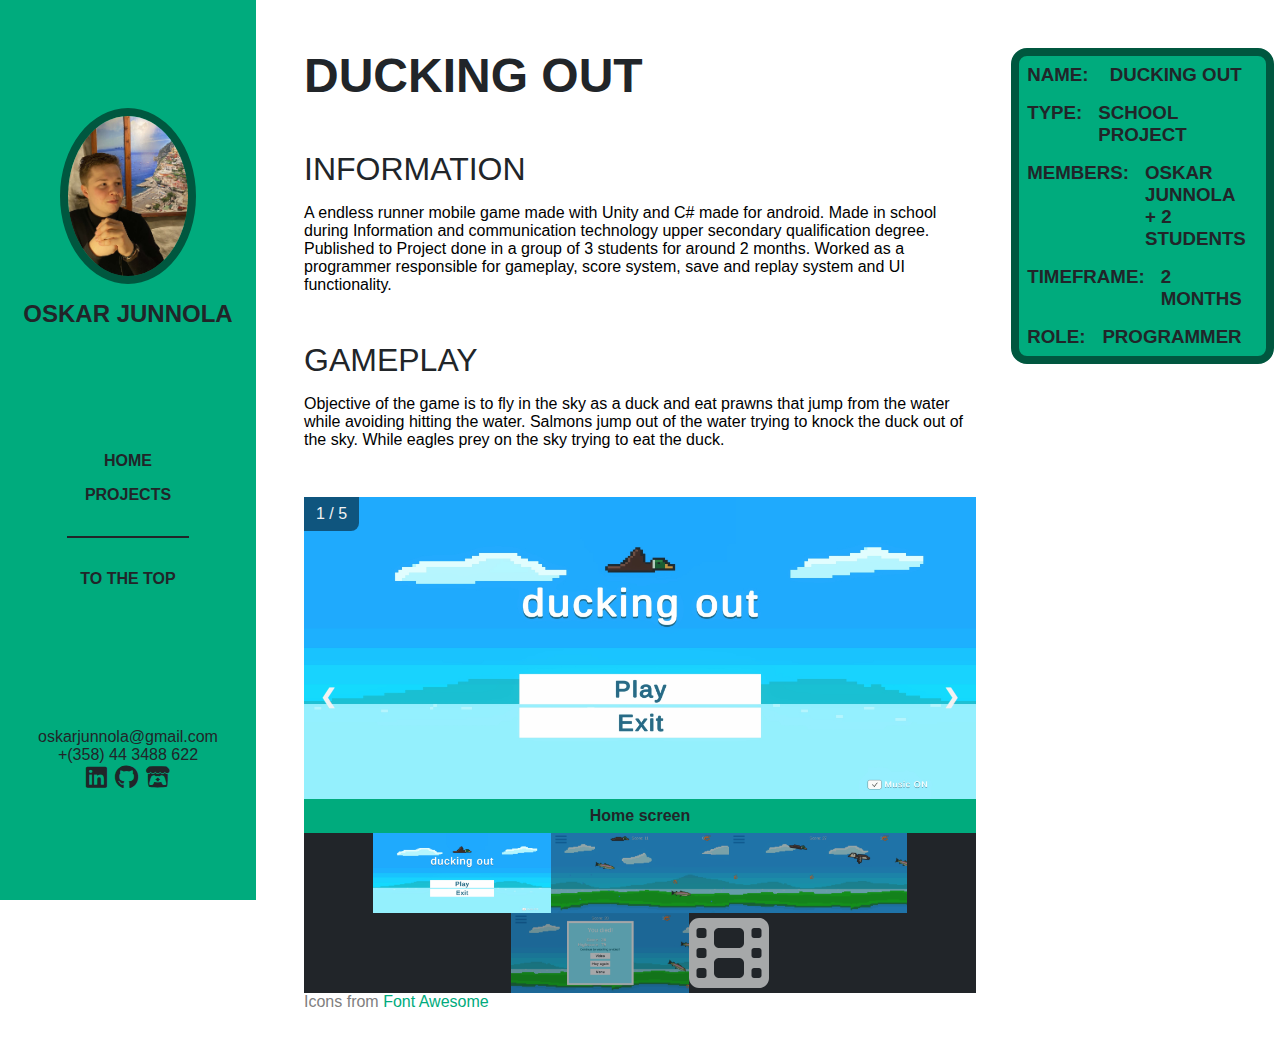
<file: projects/duckingout.html>
<!doctype html><!-- kerrotaan selaimelle dokumenttityyppi-->
<html  lang="en"><!--tämän sisällä trakennetaan koko sivu-->
    <head><!-- tässä kerrotaan selaimelle kakki taustatiedot-->
        <meta charset="utf-8">
        <meta name="description" content="A project">
        <meta name="keywords" content="CV, portfolio">
        <meta name="author" content="Oskar Junnola">
        <meta name="viewport" content="width=device-width, initial-scale=1.0">

        <link href="../css/styles.css" rel="stylesheet">
        <link href="../css/project_styles.css" rel="stylesheet">

        <link rel="stylesheet" href="https://cdnjs.cloudflare.com/ajax/libs/font-awesome/6.7.2/css/all.min.css">

        <script src="../js/ExpandMenu.js"></script>
        <script src="../js/ModalScripts.js"></script>
        <title>Ducking Out</title>
    </head>
    <body onload="CheckForMobile(), CreateModal('../img/DuckingOut/', 'info.json')">
        <div id="PageWrapper">

            <nav id="navbar">
                <div id="navbar-content" class="flex column">
                    <div id="profile">
                        <img id="img-profile" class="non-mobile mb1" src="../img/profile.jpg" alt="profile picture">
                        <h2 id="navname" class="mb1">Oskar Junnola</h2>
                        <a class="mobile icon" onclick="ExpandMenu()"><i class="fa fa-bars"></i></a>
                    </div>
                    <div id="expand">
                        
                        <div class="navbar-nav flex column">
                            <a class="nav-link mb1" href="../index.html">Home</a>
                            <a class="nav-link mb2" href="../projects.html" title="Go to projects page">Projects</a>
                        </div>
                        <hr class="nav-devider mb2">
                        <div class="navbar-nav flex column">
                            <a class="nav-link mb2" href="#PageWrapper">To the top</a>
                        </div>

                    </div>

                    <div id="nav-contacts" class="non-mobile flex column">
                        <a href="mailto:oskarjunnola@gmail.com">oskarjunnola@gmail.com</a>
                        <a href="tel:+358443488622">+(358) 44 3488 622</a>
                        <div class="contact-icons flex flex-center">
                            <a href="https://www.linkedin.com/in/oskarjunnola" target="_blank"><i class="fa-brands fa-linkedin"></i></a>
                            <a href="https://github.com/Junski1/Git_Portfolio" target="_blank"><i class="fa-brands fa-github"></i></a>
                            <a href="https://junsk1.itch.io" target="_blank"><i class="fa-brands fa-itch-io"></i></a>
                        </div> 
                    </div>
                </div>
            </nav>
            <div id="content">
                <div id="info-box" class="flex column">
                    <div class ="flex mb1">
                        <h3>Name:</h3> <h3>Ducking Out</h3>
                    </div>
                    <div class ="flex mb1">
                        <h3>Type:</h3> <h3>School project</h3>
                    </div>
                    <div class ="flex  mb1">
                        <h3>Members:</h3> <h3>Oskar Junnola<br>+ 2 students</h3>
                    </div>
                    <div class ="flex  mb1">
                        <h3>Timeframe:</h3> <h3>2 months</h3>
                    </div>
                    <div class ="flex">
                        <h3>Role:</h3> <h3>Programmer</h3>
                    </div>
                </div>
                <section>
                    <div>
                        <h1 class="header mb3">Ducking Out</h1>
                        <h1 class="subheading mb1">Information</h1>
                        <p class="para mb3">
                            A endless runner mobile game made with Unity and C# made for android. Made in school during Information and communication technology upper secondary qualification degree. Published to 
                            Project done in a group of 3 students for around 2 months. Worked as a programmer responsible for gameplay, score system, save and replay system and UI functionality. 
                        </p>
                        <h1 class="subheading mb1">Gameplay</h1>
                        <p class="para mb3">
                            Objective of the game is to fly in the sky as a duck and eat prawns that jump from the water while avoiding hitting the water. 
                            Salmons jump out of the water trying to knock the duck out of the sky. While eagles prey on the sky trying to eat the duck. 
                        </p>
                    </div>
                    <!--The image gallery is created here via a JavaScript script-->
                    <div id="slides-container">
                    </div>
                    <p id="reference">Icons from <a href="https://fontawesome.com/">Font Awesome</a></p>
                </section>
            </div>
        </div>
    </body>
</html>
</file>
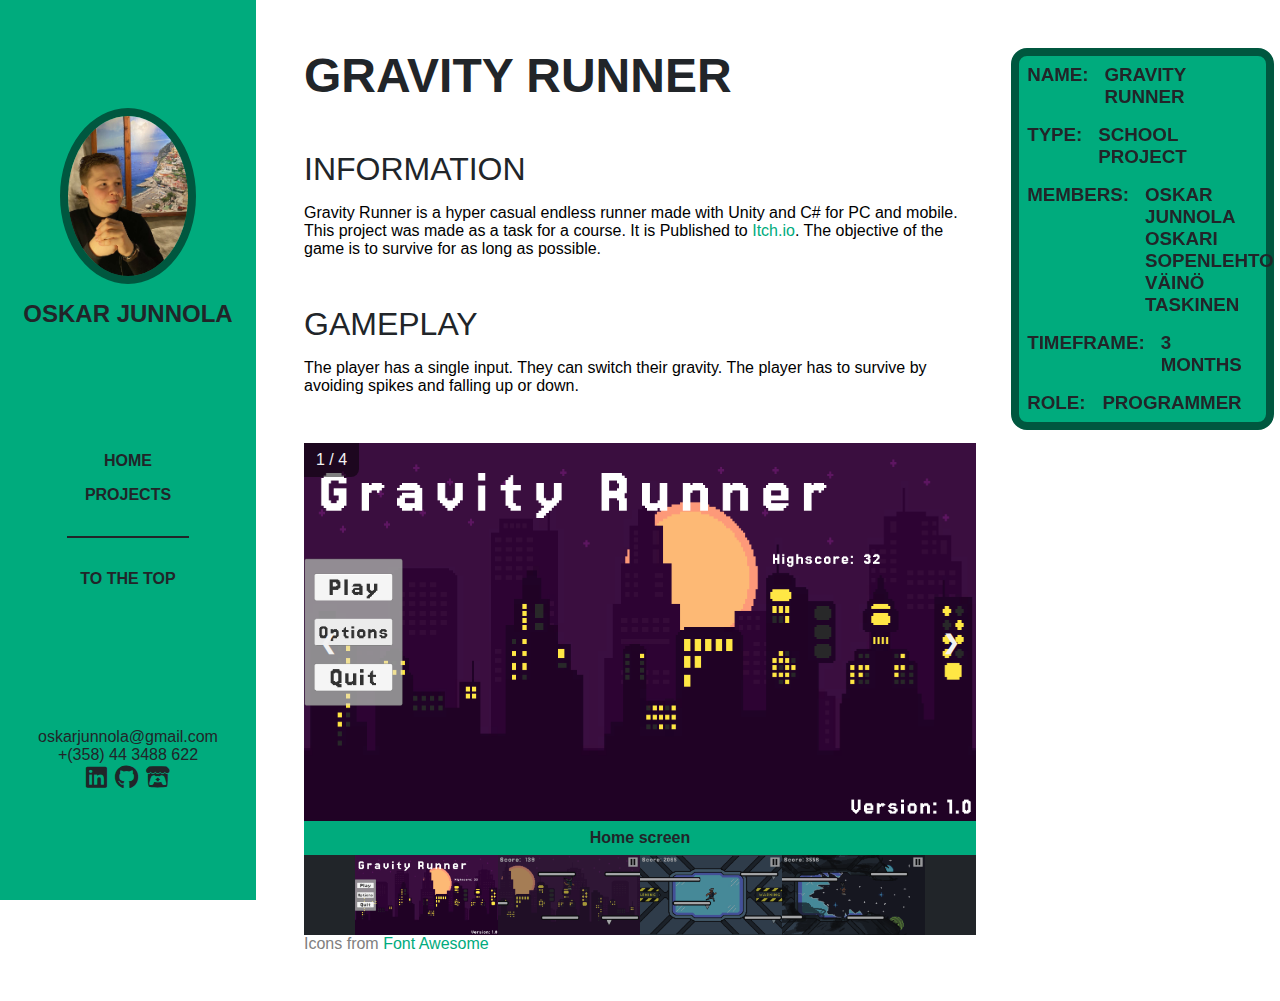
<file: projects/gravity_runner.html>
<!doctype html><!-- kerrotaan selaimelle dokumenttityyppi-->
<html  lang="en"><!--tämän sisällä trakennetaan koko sivu-->
    <head><!-- tässä kerrotaan selaimelle kakki taustatiedot-->
        <meta charset="utf-8">
        <meta name="description" content="A project">
        <meta name="keywords" content="CV, portfolio">
        <meta name="author" content="Oskar Junnola">
        <meta name="viewport" content="width=device-width, initial-scale=1.0">

        <link href="../css/styles.css" rel="stylesheet">
        <link href="../css/project_styles.css" rel="stylesheet">

        <link rel="stylesheet" href="https://cdnjs.cloudflare.com/ajax/libs/font-awesome/6.7.2/css/all.min.css">

        <script src="../js/ExpandMenu.js"></script>
        <script src="../js/ModalScripts.js"></script>
        <title>Sludge project</title>
    </head>
    <body onload="CheckForMobile(), CreateModal('../img/GravityRunner/', 'info.json')">
        <div id="PageWrapper">

            <nav id="navbar">
                <div id="navbar-content" class="flex column">
                    <div id="profile">
                        <img id="img-profile" class="non-mobile mb1" src="../img/profile.jpg" alt="profile picture">
                        <h2 id="navname" class="mb1">Oskar Junnola</h2>
                        <a class="mobile icon" onclick="ExpandMenu()"><i class="fa fa-bars"></i></a>
                    </div>
                    <div id="expand">
                        <div class="navbar-nav flex column">
                            <a class="nav-link mb1" href="../index.html">Home</a>
                            <a class="nav-link mb2" href="../projects.html" title="Go to projects page">Projects</a>
                        </div>
                        <hr class="nav-devider mb2">
                        <div class="navbar-nav flex column">
                            <a class="nav-link mb2" href="#PageWrapper">To the top</a>
                        </div>

                       
                    </div>

                    <div id="nav-contacts" class="non-mobile flex column">
                        <a href="mailto:oskarjunnola@gmail.com">oskarjunnola@gmail.com</a>
                        <a href="tel:+358443488622">+(358) 44 3488 622</a>
                        <div class="contact-icons flex flex-center">
                            <a href="https://www.linkedin.com/in/oskarjunnola" target="_blank"><i class="fa-brands fa-linkedin"></i></a>
                            <a href="https://github.com/Junski1/Git_Portfolio" target="_blank"><i class="fa-brands fa-github"></i></a>
                            <a href="https://junsk1.itch.io" target="_blank"><i class="fa-brands fa-itch-io"></i></a>
                        </div> 
                    </div>
                </div>
            </nav>
            <div id="content">
                <div id="info-box" class="flex column">
                    <div class ="flex mb1">
                        <h3>Name:</h3> <h3>Gravity Runner</h3>
                    </div>
                    <div class ="flex mb1">
                        <h3>Type:</h3> <h3>School project</h3>
                    </div>
                    <div class ="flex mb1">
                        <h3>Members:</h3> <h3>Oskar Junnola
                            <br><a href="https://portfolio.gamelab.fi/oskari.sopenlehto/">Oskari Sopenlehto</a>
                            <br><a href="https://portfolio.gamelab.fi/vaino.taskinen/">Väinö Taskinen</a></h3>
                    </div>
                    <div class ="flex mb1">
                        <h3>Timeframe:</h3> <h3>3 months</h3>
                    </div>
                    <div class ="flex">
                        <h3>Role:</h3> <h3>Programmer</h3>
                    </div>
                </div>
                <section>
                    <div>
                        <h1 class="header mb3">Gravity Runner</h1>
                        <h1 class="subheading mb1">Information</h1>
                        <p class="para mb3">
                            Gravity Runner is a hyper casual endless runner made with Unity and C# for PC and mobile. This project was made as a task for a course. It is Published to <a href="https://oskuris.itch.io/gravity-runner">Itch.io</a>. 
                            The objective of the game is to survive for as long as possible. 
                        </p>
                        <h1 class="subheading mb1">Gameplay</h1>
                        <p class="para mb3">
                            The player has a single input. They can switch their gravity. The player has to survive by avoiding spikes and falling up or down.
                        </p>
                    </div>
                    <!--The image gallery is created here via a JavaScript script-->
                    <div id="slides-container">
                    </div>
                    <p id="reference">Icons from <a href="https://fontawesome.com/">Font Awesome</a></p>
                </section>
            </div>
        </div>
    </body>
</html>
</file>
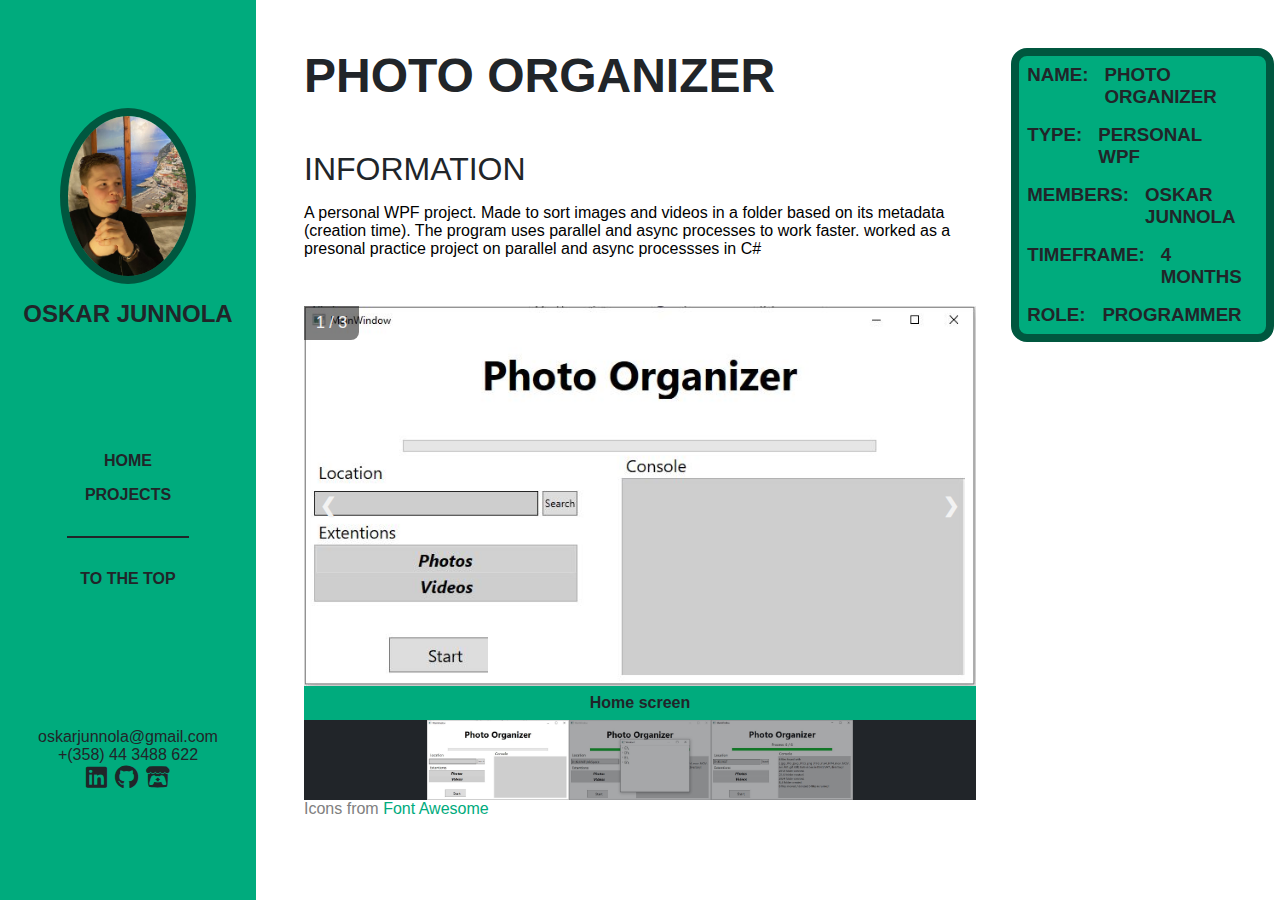
<file: projects/photo_organizer.html>
<!doctype html><!-- kerrotaan selaimelle dokumenttityyppi-->
<html  lang="en"><!--tämän sisällä trakennetaan koko sivu-->
    <head><!-- tässä kerrotaan selaimelle kakki taustatiedot-->
        <meta charset="utf-8">
        <meta name="description" content="A project">
        <meta name="keywords" content="CV, portfolio">
        <meta name="author" content="Oskar Junnola">
        <meta name="viewport" content="width=device-width, initial-scale=1.0">

        <link href="../css/styles.css" rel="stylesheet">
        <link href="../css/project_styles.css" rel="stylesheet">

        <link rel="stylesheet" href="https://cdnjs.cloudflare.com/ajax/libs/font-awesome/6.7.2/css/all.min.css">

        <script src="../js/ExpandMenu.js"></script>
        <script src="../js/ModalScripts.js"></script>
        <title>Photo Organizer</title>
    </head>
    <body onload="CheckForMobile(), CreateModal('../img/PhotoOrganizer/', 'info.json')">
        <div id="PageWrapper">

            <nav id="navbar">
                <div id="navbar-content" class="flex column">
                    <div id="profile">
                        <img id="img-profile" class="non-mobile mb1" src="../img/profile.jpg" alt="profile picture">
                        <h2 id="navname" class="mb1">Oskar Junnola</h2>
                        <a class="mobile icon" onclick="ExpandMenu()"><i class="fa fa-bars"></i></a>
                    </div>
                    <div id="expand">
                        <div class="navbar-nav flex column">
                            <a class="nav-link mb1" href="../index.html">Home</a>
                            <a class="nav-link mb2" href="../projects.html" title="Go to projects page">Projects</a>
                        </div>
                        <hr class="nav-devider mb2">
                        <div class="navbar-nav flex column">
                            <a class="nav-link mb2" href="#PageWrapper">To the top</a>
                        </div>

                        
                    </div>

                    <div id="nav-contacts" class="non-mobile flex column">
                        <a href="mailto:oskarjunnola@gmail.com">oskarjunnola@gmail.com</a>
                        <a href="tel:+358443488622">+(358) 44 3488 622</a>
                        <div class="contact-icons flex flex-center">
                            <a href="https://www.linkedin.com/in/oskarjunnola" target="_blank"><i class="fa-brands fa-linkedin"></i></a>
                            <a href="https://github.com/Junski1/Git_Portfolio" target="_blank"><i class="fa-brands fa-github"></i></a>
                            <a href="https://junsk1.itch.io" target="_blank"><i class="fa-brands fa-itch-io"></i></a>
                        </div> 
                    </div>
                </div>
            </nav>
            <div id="content">
                <div id="info-box" class="flex column">
                    <div class ="flex mb1">
                        <h3>Name:</h3> <h3>Photo Organizer</h3>
                    </div>
                    <div class ="flex mb1">
                        <h3>Type:</h3> <h3>Personal WPF</h3>
                    </div>
                    <div class ="flex mb1">
                        <h3>Members:</h3> <h3>Oskar Junnola</h3>
                    </div>
                    <div class ="flex mb1">
                        <h3>Timeframe:</h3> <h3>4 months</h3>
                    </div>
                    <div class ="flex">
                        <h3>Role:</h3> <h3>Programmer</h3>
                    </div>
                </div>
                <section>
                    <div>
                        <h1 class="header mb3">Photo Organizer</h1>
                        <h1 class="subheading mb1">Information</h1>
                        <p class="para mb3">
                            A personal WPF project. Made to sort images and videos in a folder based on its metadata (creation time). 
                            The program uses parallel and async processes to work faster. 
                            worked as a presonal practice project on parallel and async processses in C#
                        </p>    
                    </div>
                    <!--The image gallery is created here via a JavaScript script-->
                    <div id="slides-container">
                    </div>
                    <p id="reference">Icons from <a href="https://fontawesome.com/">Font Awesome</a></p>
                </section>
            
            </div>
        </div>
    </body>
</html>
</file>
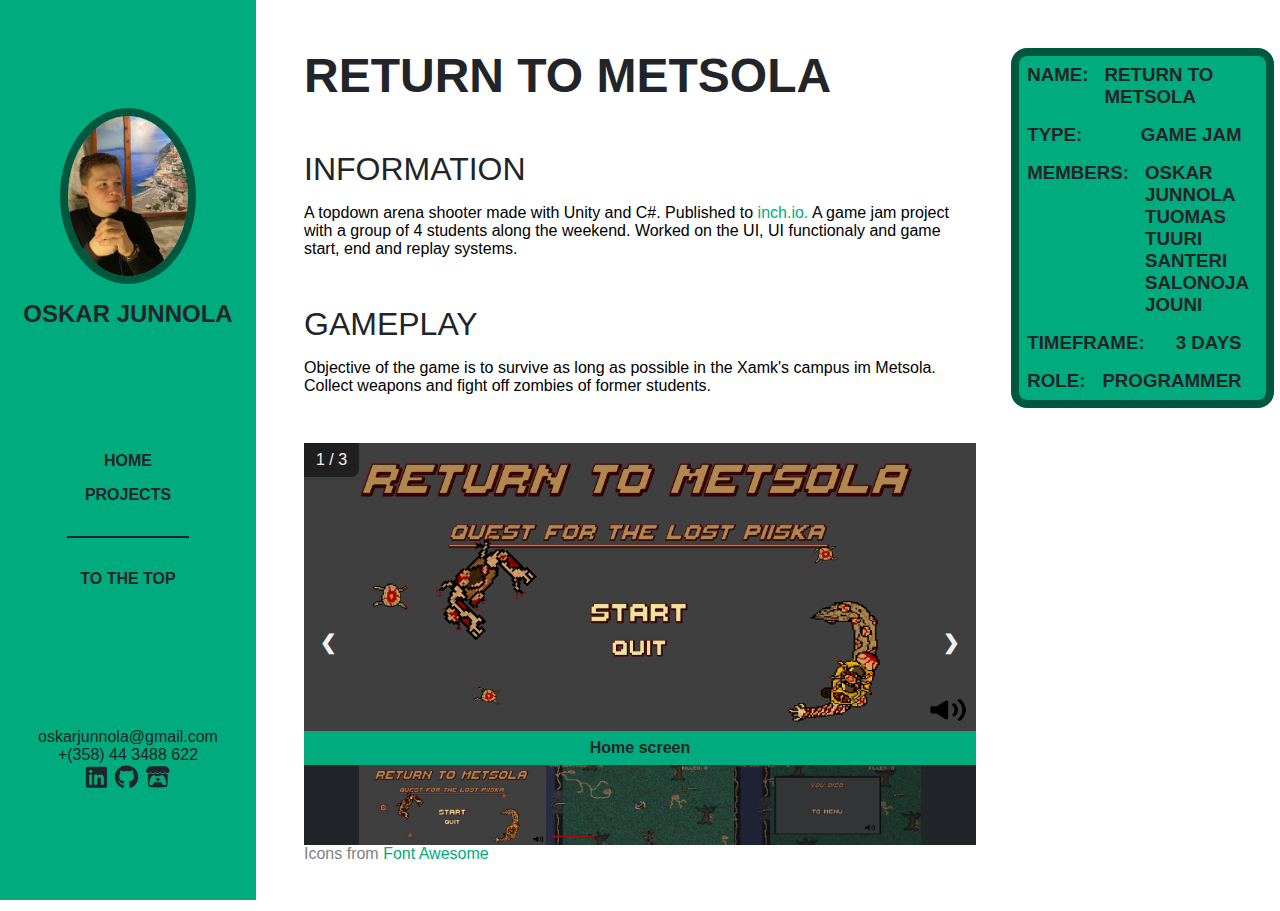
<file: projects/returntometsola.html>
<!doctype html><!-- kerrotaan selaimelle dokumenttityyppi-->
<html  lang="en"><!--tämän sisällä trakennetaan koko sivu-->
    <head><!-- tässä kerrotaan selaimelle kakki taustatiedot-->
        <meta charset="utf-8">
        <meta name="description" content="A project">
        <meta name="keywords" content="CV, portfolio">
        <meta name="author" content="Oskar Junnola">
        <meta name="viewport" content="width=device-width, initial-scale=1.0">

        <link href="../css/styles.css" rel="stylesheet">
        <link href="../css/project_styles.css" rel="stylesheet">

        <link rel="stylesheet" href="https://cdnjs.cloudflare.com/ajax/libs/font-awesome/6.7.2/css/all.min.css">

        <script src="../js/ExpandMenu.js"></script>
        <script src="../js/ModalScripts.js"></script>
        <title>Return To Metsola</title>
    </head>
    <body onload="CheckForMobile(), CreateModal('../img/ReturnToMetsola/', 'info.json')">
        <div id="PageWrapper">

            <nav id="navbar">
                <div id="navbar-content" class="flex column">
                    <div id="profile">
                        <img id="img-profile" class="non-mobile mb1" src="../img/profile.jpg" alt="profile picture">
                        <h2 id="navname" class="mb1">Oskar Junnola</h2>
                        <a class="mobile icon" onclick="ExpandMenu()"><i class="fa fa-bars"></i></a>
                    </div>
                    <div id="expand">
                        <div class="navbar-nav flex column">
                            <a class="nav-link mb1" href="../index.html">Home</a>
                            <a class="nav-link mb2" href="../projects.html" title="Go to projects page">Projects</a>
                        </div>
                        <hr class="nav-devider mb2">
                        <div class="navbar-nav flex column">
                            <a class="nav-link mb2" href="#PageWrapper">To the top</a>
                        </div>

                        
                    </div>

                    <div id="nav-contacts" class="non-mobile flex column">
                        <a href="mailto:oskarjunnola@gmail.com">oskarjunnola@gmail.com</a>
                        <a href="tel:+358443488622">+(358) 44 3488 622</a>
                        <div class="contact-icons flex flex-center">
                            <a href="https://www.linkedin.com/in/oskarjunnola" target="_blank"><i class="fa-brands fa-linkedin"></i></a>
                            <a href="https://github.com/Junski1/Git_Portfolio" target="_blank"><i class="fa-brands fa-github"></i></a>
                            <a href="https://junsk1.itch.io" target="_blank"><i class="fa-brands fa-itch-io"></i></a>
                        </div> 
                    </div>
                </div>
            </nav>
            <div id="content">
                <div id="info-box" class="flex column">
                    <div class ="flex mb1">
                        <h3>Name:</h3> <h3>Return to Metsola</h3>
                    </div>
                    <div class ="flex mb1">
                        <h3>Type:</h3> <h3>Game Jam</h3>
                    </div>
                    <div class ="flex mb1">
                        <h3>Members:</h3> <h3>Oskar Junnola<br>Tuomas Tuuri<br>Santeri Salonoja<br>Jouni</h3>
                    </div>
                    <div class ="flex mb1">
                        <h3>Timeframe:</h3> <h3>3 days</h3>
                    </div>
                    <div class ="flex">
                        <h3>Role:</h3> <h3>Programmer</h3>
                    </div>
                </div>
                <section>
                    <div>
                        <h1 class="header mb3">Return to Metsola</h1>
                        <h1 class="subheading mb1">Information</h1>
                        <p class="para mb3">
                            A topdown arena shooter made with Unity and C#. Published to
                             <a  href='https://itch.io/jam/fuxi-game-jam-2024-2nd-edition/rate/3036210' target='_blank'>inch.io.</a> 
                             A game jam project with a group of 4 students along the weekend. Worked on the UI, UI functionaly and game start, end and replay systems.
                            </p>
                        <h1 class="subheading mb1">Gameplay</h1>
                        <p class="para mb3">
                            Objective of the game is to survive as long as possible in the Xamk's campus im Metsola. Collect weapons and fight off zombies of former students.
                        </p>  
                    </div>
                    <!--The image gallery is created here via a JavaScript script-->
                    <div id="slides-container">
                    </div>
                    <p id="reference">Icons from <a href="https://fontawesome.com/">Font Awesome</a></p>
                </section>
            </div>
        </div>
    </body>
</html>
</file>
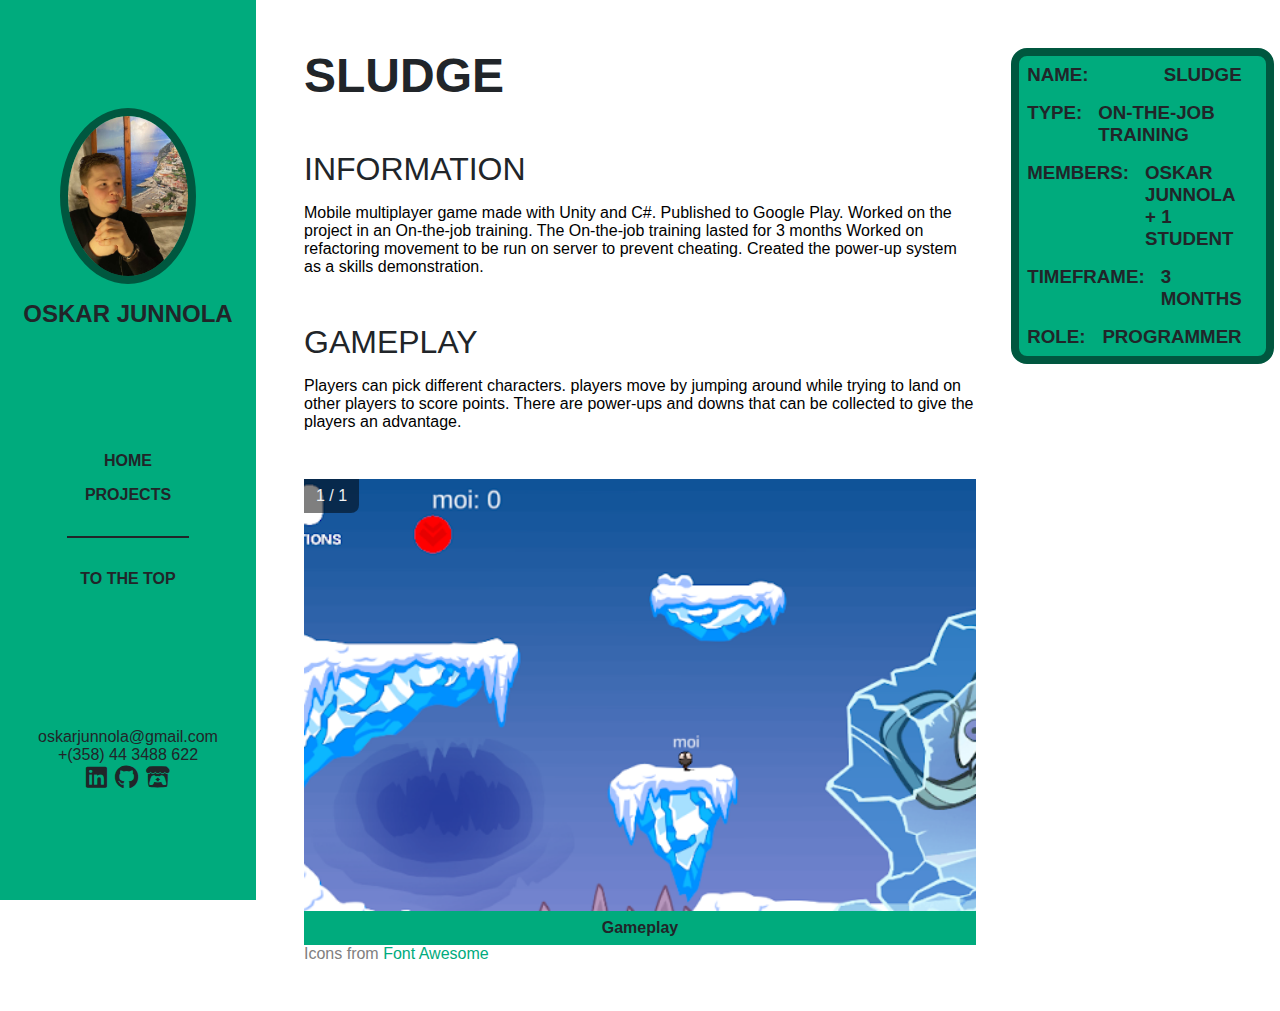
<file: projects/sludge.html>
<!doctype html><!-- kerrotaan selaimelle dokumenttityyppi-->
<html  lang="en"><!--tämän sisällä trakennetaan koko sivu-->
    <head><!-- tässä kerrotaan selaimelle kakki taustatiedot-->
        <meta charset="utf-8">
        <meta name="description" content="A project">
        <meta name="keywords" content="CV, portfolio">
        <meta name="author" content="Oskar Junnola">
        <meta name="viewport" content="width=device-width, initial-scale=1.0">

        <link href="../css/styles.css" rel="stylesheet">
        <link href="../css/project_styles.css" rel="stylesheet">

        <link rel="stylesheet" href="https://cdnjs.cloudflare.com/ajax/libs/font-awesome/6.7.2/css/all.min.css">

        <script src="../js/ExpandMenu.js"></script>
        <script src="../js/ModalScripts.js"></script>
        <title>Sludge project</title>
    </head>
    <body onload="CheckForMobile(), CreateModal('../img/Sludge/', 'info.json')">
        <div id="PageWrapper">

            <nav id="navbar">
                <div id="navbar-content" class="flex column">
                    <div id="profile">
                        <img id="img-profile" class="non-mobile mb1" src="../img/profile.jpg" alt="profile picture">
                        <h2 id="navname" class="mb1">Oskar Junnola</h2>
                        <a class="mobile icon" onclick="ExpandMenu()"><i class="fa fa-bars"></i></a>
                    </div>
                    <div id="expand">
                        <div class="navbar-nav flex column">
                            <a class="nav-link mb1" href="../index.html">Home</a>
                            <a class="nav-link mb2" href="../projects.html" title="Go to projects page">Projects</a>
                        </div>
                        <hr class="nav-devider mb2">
                        <div class="navbar-nav flex column">
                            <a class="nav-link mb2" href="#PageWrapper">To the top</a>
                        </div>

                       
                    </div>

                    <div id="nav-contacts" class="non-mobile flex column">
                        <a href="mailto:oskarjunnola@gmail.com">oskarjunnola@gmail.com</a>
                        <a href="tel:+358443488622">+(358) 44 3488 622</a>
                        <div class="contact-icons flex flex-center">
                            <a href="https://www.linkedin.com/in/oskarjunnola" target="_blank"><i class="fa-brands fa-linkedin"></i></a>
                            <a href="https://github.com/Junski1/Git_Portfolio" target="_blank"><i class="fa-brands fa-github"></i></a>
                            <a href="https://junsk1.itch.io" target="_blank"><i class="fa-brands fa-itch-io"></i></a>
                        </div> 
                    </div>
                </div>
            </nav>
            <div id="content">
                <div id="info-box" class="flex column">
                    <div class ="flex mb1">
                        <h3>Name:</h3> <h3>Sludge</h3>
                    </div>
                    <div class ="flex mb1">
                        <h3>Type:</h3> <h3>On-the-job training</h3>
                    </div>
                    <div class ="flex mb1">
                        <h3>Members:</h3> <h3>Oskar Junnola<br>+ 1 student</h3>
                    </div>
                    <div class ="flex mb1">
                        <h3>Timeframe:</h3> <h3>3 months</h3>
                    </div>
                    <div class ="flex">
                        <h3>Role:</h3> <h3>Programmer</h3>
                    </div>
                </div>
                <section>
                    <div>
                        <h1 class="header mb3">Sludge</h1>
                        <h1 class="subheading mb1">Information</h1>
                        <p class="para mb3">
                            Mobile multiplayer game made with Unity and C#. Published to Google Play. Worked on the project in an On-the-job training. The On-the-job training lasted for 3 months 
                            Worked on refactoring movement to be run on server to prevent cheating. Created the power-up system as a skills demonstration.
                        </p>
                        <h1 class="subheading mb1">Gameplay</h1>
                        <p class="para mb3">
                            Players can pick different characters. players move by jumping around while trying to land on other players to score points. There are power-ups and downs that can be collected to give the players an advantage. 
                        </p>
                    </div>
                    <!--The image gallery is created here via a JavaScript script-->
                    <div id="slides-container">
                    </div>
                    <p id="reference">Icons from <a href="https://fontawesome.com/">Font Awesome</a></p>
                </section>
            </div>
        </div>
    </body>
</html>
</file>
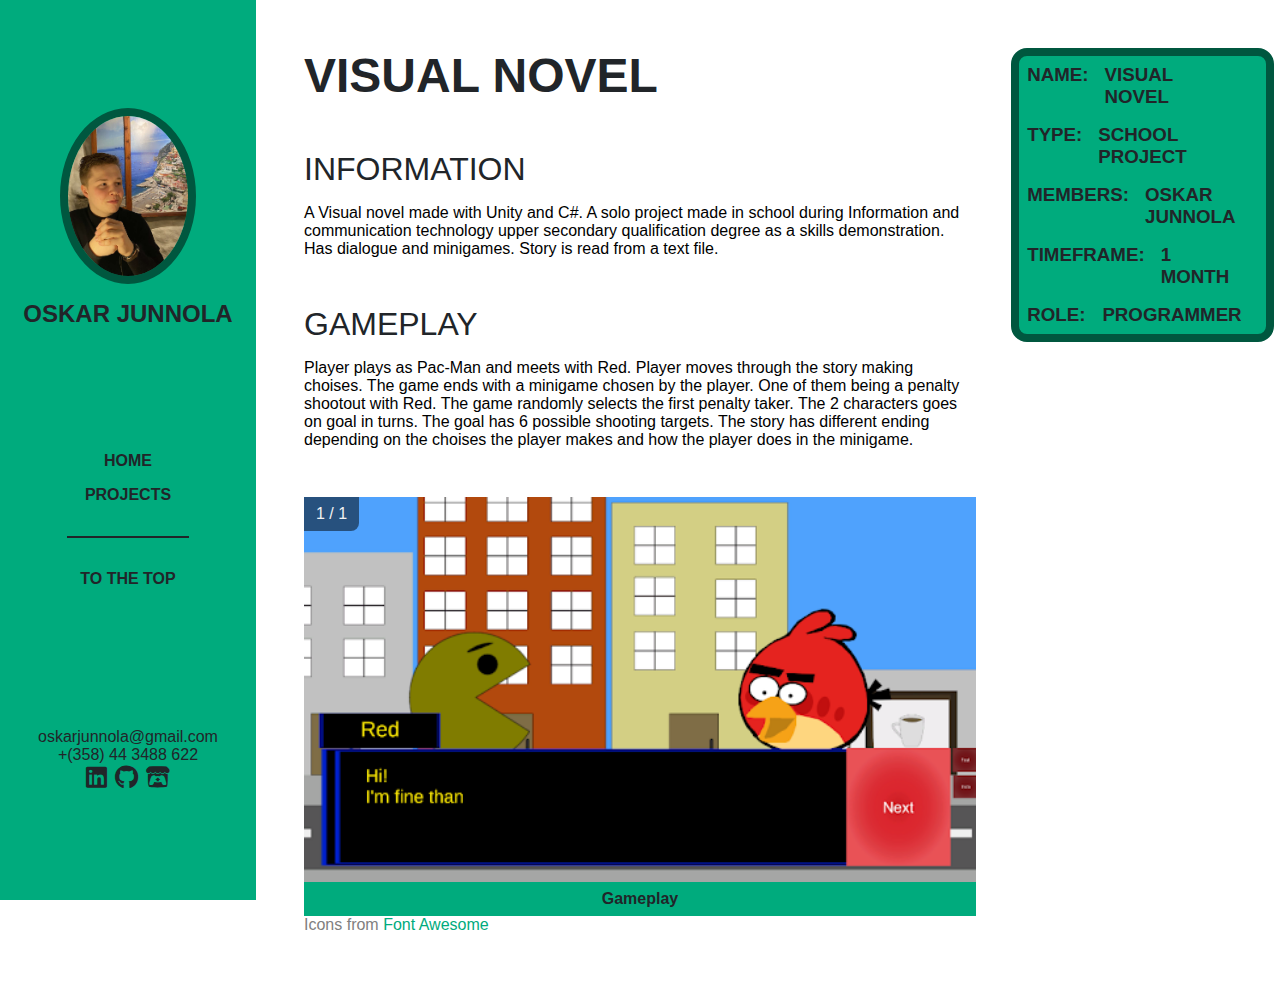
<file: projects/visualnovel.html>
<!doctype html><!-- kerrotaan selaimelle dokumenttityyppi-->
<html  lang="en"><!--tämän sisällä trakennetaan koko sivu-->
    <head><!-- tässä kerrotaan selaimelle kakki taustatiedot-->
        <meta charset="utf-8">
        <meta name="description" content="A project">
        <meta name="keywords" content="CV, portfolio">
        <meta name="author" content="Oskar Junnola">
        <meta name="viewport" content="width=device-width, initial-scale=1.0">

        <link href="../css/styles.css" rel="stylesheet">
        <link href="../css/project_styles.css" rel="stylesheet">

        <link rel="stylesheet" href="https://cdnjs.cloudflare.com/ajax/libs/font-awesome/6.7.2/css/all.min.css">

        <script src="../js/ExpandMenu.js"></script>
        <script src="../js/ModalScripts.js"></script>
        <title>Visual Novel</title>
    </head>
    <body onload="CheckForMobile(), CreateModal('../img/VisualNovel/', 'info.json')">
        <div id="PageWrapper">

            <nav id="navbar">
                <div id="navbar-content" class="flex column">
                    <div id="profile">
                        <img id="img-profile" class="non-mobile mb1" src="../img/profile.jpg" alt="profile picture">
                        <h2 id="navname" class="mb1">Oskar Junnola</h2>
                        <a class="mobile icon" onclick="ExpandMenu()"><i class="fa fa-bars"></i></a>
                    </div>
                    <div id="expand">
                        <div class="navbar-nav flex column">
                            <a class="nav-link mb1" href="../index.html">Home</a>
                            <a class="nav-link mb2" href="../projects.html" title="Go to projects page">Projects</a>
                        </div>
                        <hr class="nav-devider mb2">
                        <div class="navbar-nav flex column">
                            <a class="nav-link mb2" href="#PageWrapper">To the top</a>
                        </div>
                    </div>

                    <div id="nav-contacts" class="non-mobile flex column">
                        <a href="mailto:oskarjunnola@gmail.com">oskarjunnola@gmail.com</a>
                        <a href="tel:+358443488622">+(358) 44 3488 622</a>
                        <div class="contact-icons flex flex-center">
                            <a href="https://www.linkedin.com/in/oskarjunnola" target="_blank"><i class="fa-brands fa-linkedin"></i></a>
                            <a href="https://github.com/Junski1/Git_Portfolio" target="_blank"><i class="fa-brands fa-github"></i></a>
                            <a href="https://junsk1.itch.io" target="_blank"><i class="fa-brands fa-itch-io"></i></a>
                        </div> 
                    </div>
                </div>
            </nav>
            <div id="content">
                <div id="info-box" class="flex column">
                    <div class ="flex mb1">
                        <h3>Name:</h3> <h3>Visual Novel</h3>
                    </div>
                    <div class ="flex mb1">
                        <h3>Type:</h3> <h3>School project</h3>
                    </div>
                    <div class ="flex mb1">
                        <h3>Members:</h3> <h3>Oskar Junnola</h3>
                    </div>
                    <div class ="flex mb1">
                        <h3>Timeframe:</h3> <h3>1 month</h3>
                    </div>
                    <div class ="flex">
                        <h3>Role:</h3> <h3>Programmer</h3>
                    </div>
                </div>
                <section>
                    <div>
                        <h1 class="header mb3">Visual Novel</h1>
                        <h1 class="subheading mb1">Information</h1>
                        <p class="para mb3">
                            A Visual novel made with Unity and C#. 
                            A solo project made in school during Information and communication technology upper secondary qualification degree as a skills demonstration. 
                            Has dialogue and minigames. Story is read from a text file.
                        </p>
                        <h1 class="subheading mb1">Gameplay</h1>
                        <p class="para mb3">
                            Player plays as Pac-Man and meets with Red. Player moves through the story making choises. The game ends with a minigame chosen by the player. 
                            One of them being a penalty shootout with Red. The game randomly selects the first penalty taker. The 2 characters goes on goal in turns. 
                            The goal has 6 possible shooting targets. The story has different ending depending on the choises the player makes and how the player does in the minigame.
                        </p>
                    </div>
                        <!--The image gallery is created here via a JavaScript script-->
                    <div id="slides-container">
                    </div>
                    <p id="reference">Icons from <a href="https://fontawesome.com/">Font Awesome</a></p>
                </section>
            </div>
        </div>
    </body>
</html>
</file>
<file: css/styles.css>
html{
  margin: 0;
  max-width: 100%;
  max-height: 100%;
scroll-behavior: smooth;
}
body {
  margin: 0;
max-width: 100%;
max-height: 100%;
font-family:sans-serif;
}
#PageWrapper{
  width: 100%;
  height: 100%;
}
  p{
      margin:0;
  }
  h1, h2, h3, h4, h5{
    margin :0;
    text-transform: uppercase;
    color:#212529;
  }
  a{
      color: #00AB7D;
      text-decoration: none;
  }
  i{
    margin-top: auto;
    margin-bottom: auto;
  }
  a:hover{
      color: #00573F;
  }
  #navbar {
    height: 100%;
    width: 20vw;
    position: fixed;
    z-index: 1;
    top: 0;
    left: 0;
    background-color: #00AB7D;
    overflow-x: hidden;
  }

  #navbar-content{
    height: 100%;
    flex-wrap: nowrap;
    justify-content: space-evenly;
    margin:0 0.5rem;
  }

  #navbar-content a, #navbar-content p,  #navbar-content i{
    color: #212529;
  }

  #navbar-content a:hover, #navbar-content i:hover{
    color: #ffffff;
  }

  #profile{
    display: flex;
    flex-direction: column;
    justify-content: start;
  }

  #img-profile{
    margin-left: auto;
    margin-right: auto;
    width: 50%;

    border: .5rem solid #00573F; 
    border-radius: 50%;
  }

  #profile .icon {
    font-size: 2.5rem;
    margin-top: auto;
    margin-bottom: auto;
  }

  #navname{
    text-align: center;
  }

  #nav-contacts{
    justify-content: space-evenly;
    text-align: center;
  }

  #nav-contacts .contact-icons>a{
    font-size:1.5rem;
    margin: 0 0.25rem;
  }

  #content {
    background-color: #ffffff;
    margin-left: 20vw; /* Same as the width of the sidenav */
  }

  #content section {
    min-height: 100vh;
    padding: 3rem;
  }

  #end-section{
    min-height: initial !important;
  }

  #expand{
    display: block;
  }

  /*cv download*/
  #cv-download{
    display: inline-block;
    position: relative;
  }
  #cv-download:hover .dropdown-content,#cv-download:active .dropdown-content  {display: block;}

  #cv-download:hover .dropbtn {color: #00573F;}

 #reference{
  color:gray;
  font-size: 1rem;
 }
  /*Basic classes for things*/
  .mobile{
    display: none;
  }

  .non-mobile{
    display: block;
  }

  .mb0{
    margin:0;
  }
  .mb1{
    margin: 0 0 1rem;
  }
  .mb2{
    margin: 0 0 2rem;
  }
  .mb3{
    margin: 0 0 3rem;
  }
  .mb5{
    margin: 0 0 5rem;
  }

  .flex {
    display: flex;
  }

  .flex.column {
    flex-direction: column;
  }

  .flex.flex-center, .flex-column.flex-center{
    justify-content: center;
  }

  /*navbar specific classes*/
  .navbar-nav {
    
    flex-wrap: nowrap;
    justify-content: space-between;
    align-items: center;
  }
  .nav-link{
    text-align: center;
    text-transform: uppercase;
    font-weight: bold;
    font-size: 1rem;
  }

  .nav-devider{
    margin-left:auto;
    margin-right: auto;
    border-color: #212529;
    border-style: solid;
    width: 50%;
  }

  /*Content classes*/
  .section-content{
    margin-top: auto;
    margin-bottom: auto;
    width: 100%;
  }

  .header{
    font-size: 3rem;
  }

  .subheading{
    font-weight: normal;
  }

  .resume{
    flex-direction: row;
    justify-content: space-between;
    flex-wrap: wrap;
  }

  .resume-info{
    max-width: 50%;
  }

  .resume .time p{
    color: #00AB7D;
  }
  
  .skill-rating{
    text-align: center;
    align-items: center;
  }

  .skill-holder{
    margin-left: 10rem;
  }

/*Skills*/
  
  .checked{
    color: #00AB7D;
  }

  /*for cv dropdown*/
  .dropbtn{
    color:#00AB7D;
  }
  .dropdown-content {
    display: none;
    position: absolute;
    background-color: #00AB7D;
    min-width: auto;
    border-radius: 0.5rem;
    box-shadow: 0px 8px 16px 0px rgba(0,0,0,0.2);
    z-index: 1;
  }
  
  
  .dropdown-content a {
    color: black;
    padding: 12px 16px;
    text-decoration: none;
    display: block;
  }
  
  .dropdown-content a:hover {background-color: #00573F; color: #ffffff;}

  .cta{
    text-align: center;
  }

  .contact-icons>a{
    font-size:3rem;
    
    color:#212529;
    margin: 0 0.5rem;
  }
  
  .activeNav{
    color: #ffffff !important;
  }

  .no-margin-right{
    margin-right: 0 !important;
  }


  @media only screen and (max-width: 800px){
    #navbar {
      height: auto;
      width: 100%;
    }
  
    #navbar-content{
      height: 100%;
      flex-wrap: nowrap;
      justify-content: space-evenly;
    }

    #profile{
      flex-direction: row;
      justify-content:space-between;
    }

    #navname{
      text-align: left;
      margin: 1rem;
    }
  
    #content {
      margin-left: 0; /* Same as the width of the sidenav */
      margin-top: 10vh;
    }

    #content section{
      padding: 0 1rem;
    }

    #expand{
      display: none;
    }

    .resume{
      flex-direction: column;
    }

    .resume-info{
      max-width: 100%;
    }

    .skill-rating{
      flex-direction: column;
    }
    .skill-holder{
      margin-left:0;
    }
    .non-mobile{
      display:none;
    }

    .mobile{
      display: block;
    }
  }

  @media only screen and (min-width: 1920px){
    #navbar{
      width: 15vw;
    }
    #content{
      margin-left: 15vw;
    }

    #content section{
      margin-right: 30vw;
    }
  }
</file>
<file: css/project_overview_styles.css>
.projects-holder{
  width: 100%;
  flex-wrap: wrap;
}

.project{
    border-radius: .5rem .5rem 1.5rem 1.5rem;
    border-width: 0.4rem;
    border-style: solid;
    border-color: #00AB7D;
    background-color: #00AB7D;
    transition: 0.3s;
    margin: .5rem;
  }
  .project:hover{
    box-shadow: 0 4px 8px 0 rgba(0, 0, 0, 0.2), 0 6px 20px 0 rgba(0, 0, 0, 0.19);
   }
  .project-link{
    display: block;
    height: 100%;
    color:#212529;
    text-decoration: none;
  }
  
  .project-link>img{
    width: 100%;
    max-height: 13rem;
    border-radius: .4rem;
  }

  #featured .project-link>img{
  max-height: fit-content;
}

  .project-info{
    justify-content: space-evenly;
    margin:  0.5rem;
  }

  .project-info h4{
    margin: 0;
  }

  @media only screen and (max-width: 800px){
    .projects-holder{
      justify-content: center;
      align-items: center;
    }

    .project{
      margin: .5rem 2rem;
    }
  }
</file>
<file: css/project_styles.css>
#content{
    margin-right: 20vw;
}


#content section{
    min-height: auto;
}

#info-box{
    position: fixed;
    background-color: #00AB7D;
    width: 18vw;
    border: .5rem solid #00573F;
    border-radius: 1rem;
    top: 3rem;
    right: 0.5vw;
    padding: 0.5rem;
}

#info-box a{
    color: #212529;
}

#info-box a:hover{
    color: #f2f2f2;
}

#info-box div{
    justify-content: space-between;
}

#info-box div h3{
margin-right: 1rem;
}
  
  /* Position the image container (needed to position the left and right arrows) */
  #slides-container{
    position: relative;
    background-color: #212529;
  }
  .para_img {
    width: 75%;
    border: .25rem solid #00AB7D;
    border-radius: 1rem;
  }
  
  /* Hide the images by default */
  .slides {
    display: none;
  }

  .slides img, .slides iframe{
    vertical-align: bottom;
    width: 100%;
    border: none;
  }
  
  /* Add a pointer when hovering over the thumbnail images */
  .cursor {
    cursor: pointer;
  }
  
  /* Next & previous buttons */
  .prev,
  .next {
    cursor: pointer;
    position: absolute;
    width: auto;
    padding: 1rem;
    color: #f2f2f2;
    font-weight: bold;
    font-size: 1.25rem;
    border-radius: 0 1rem 1rem 0;
    user-select: none;
    -webkit-user-select: none;
  }
  
  /* Position the "next button" to the right */
  .next {
    right: 0;
    border-radius: 1rem 0 0 1rem;
  }
  
  /* On hover, add a black background color with a little bit see-through */
  .prev:hover,
  .next:hover {
    background-color: rgba(0, 0, 0, 0.8);
  }
  
  /* Number text (1/3 etc) */
  .numtext {
    position: absolute;
    top: 0;
    color: #f2f2f2;
    font-size: 1rem;
    padding: .5rem .75rem;
    background-color: rgba(0, 0, 0, 0.5);
    border-radius: 0 0 .5rem 0;

  }
  
  /* Container for image text */
  .caption-container {
    text-align: center;
    background-color: #00AB7D;
    padding: 0.5rem 1rem;
    color: #212529;
    font-weight: bold;
  }

  .slides-row{
    flex-wrap: wrap;
  }
  
  /* Add a transparency effect for thumnbail images */
  .slides-demo {
    opacity: 0.6;
    height: 5rem;
  }
  
  .active,
  .slides-demo:hover {
    opacity: 1;
  }

@media only screen and (max-width: 800px){
    #content {
        margin-right: 0;
    }
    #info-box {
        width: 90vw;
        position: static;
        right:auto;
    }
    
    .para_img {
        width: 100%;
    }

    .prev,
  .next {
    padding: .5rem;
    border-radius: 0 .5rem .5rem 0;
  }
  .next {
    right: 0;
    border-radius: .5rem 0 0 .5rem;
  }
}

  @media only screen and (min-width: 1920px){
    #content section{
      margin-right: 0;
    }
  }
</file>
